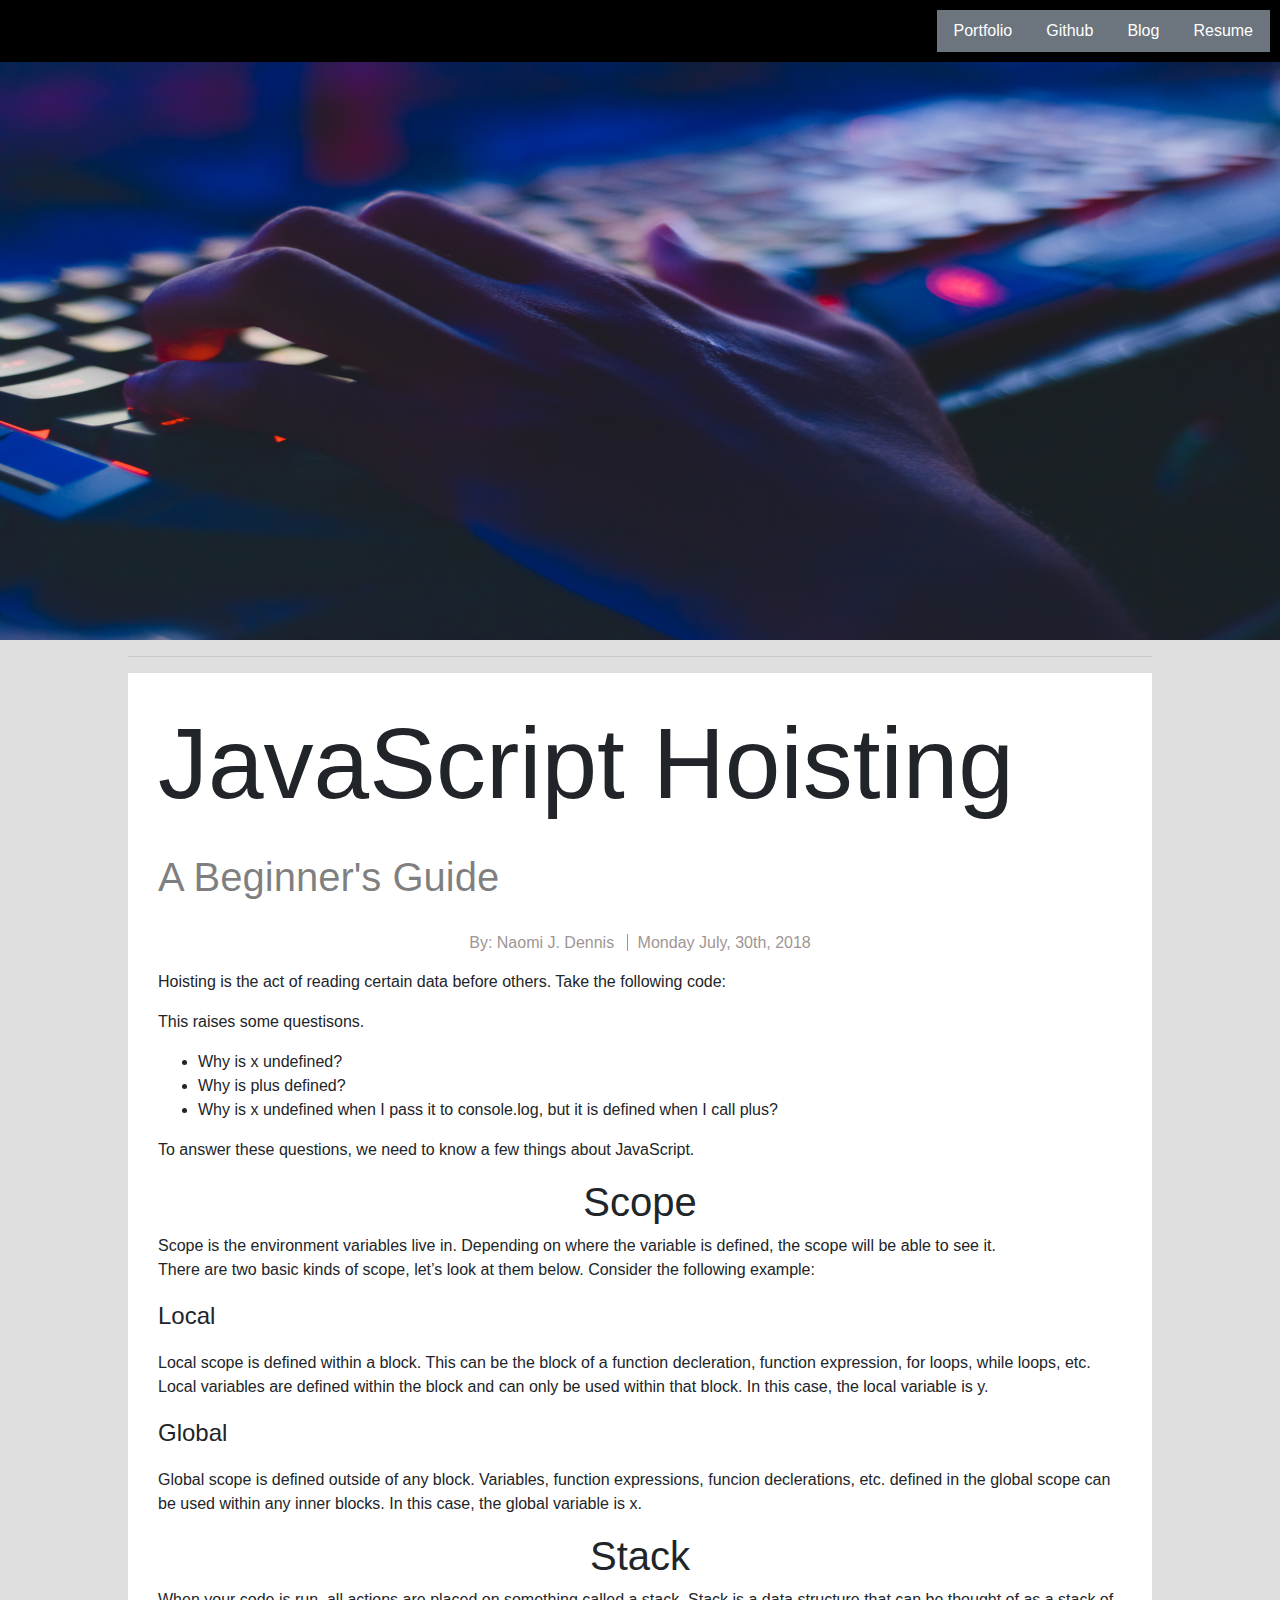
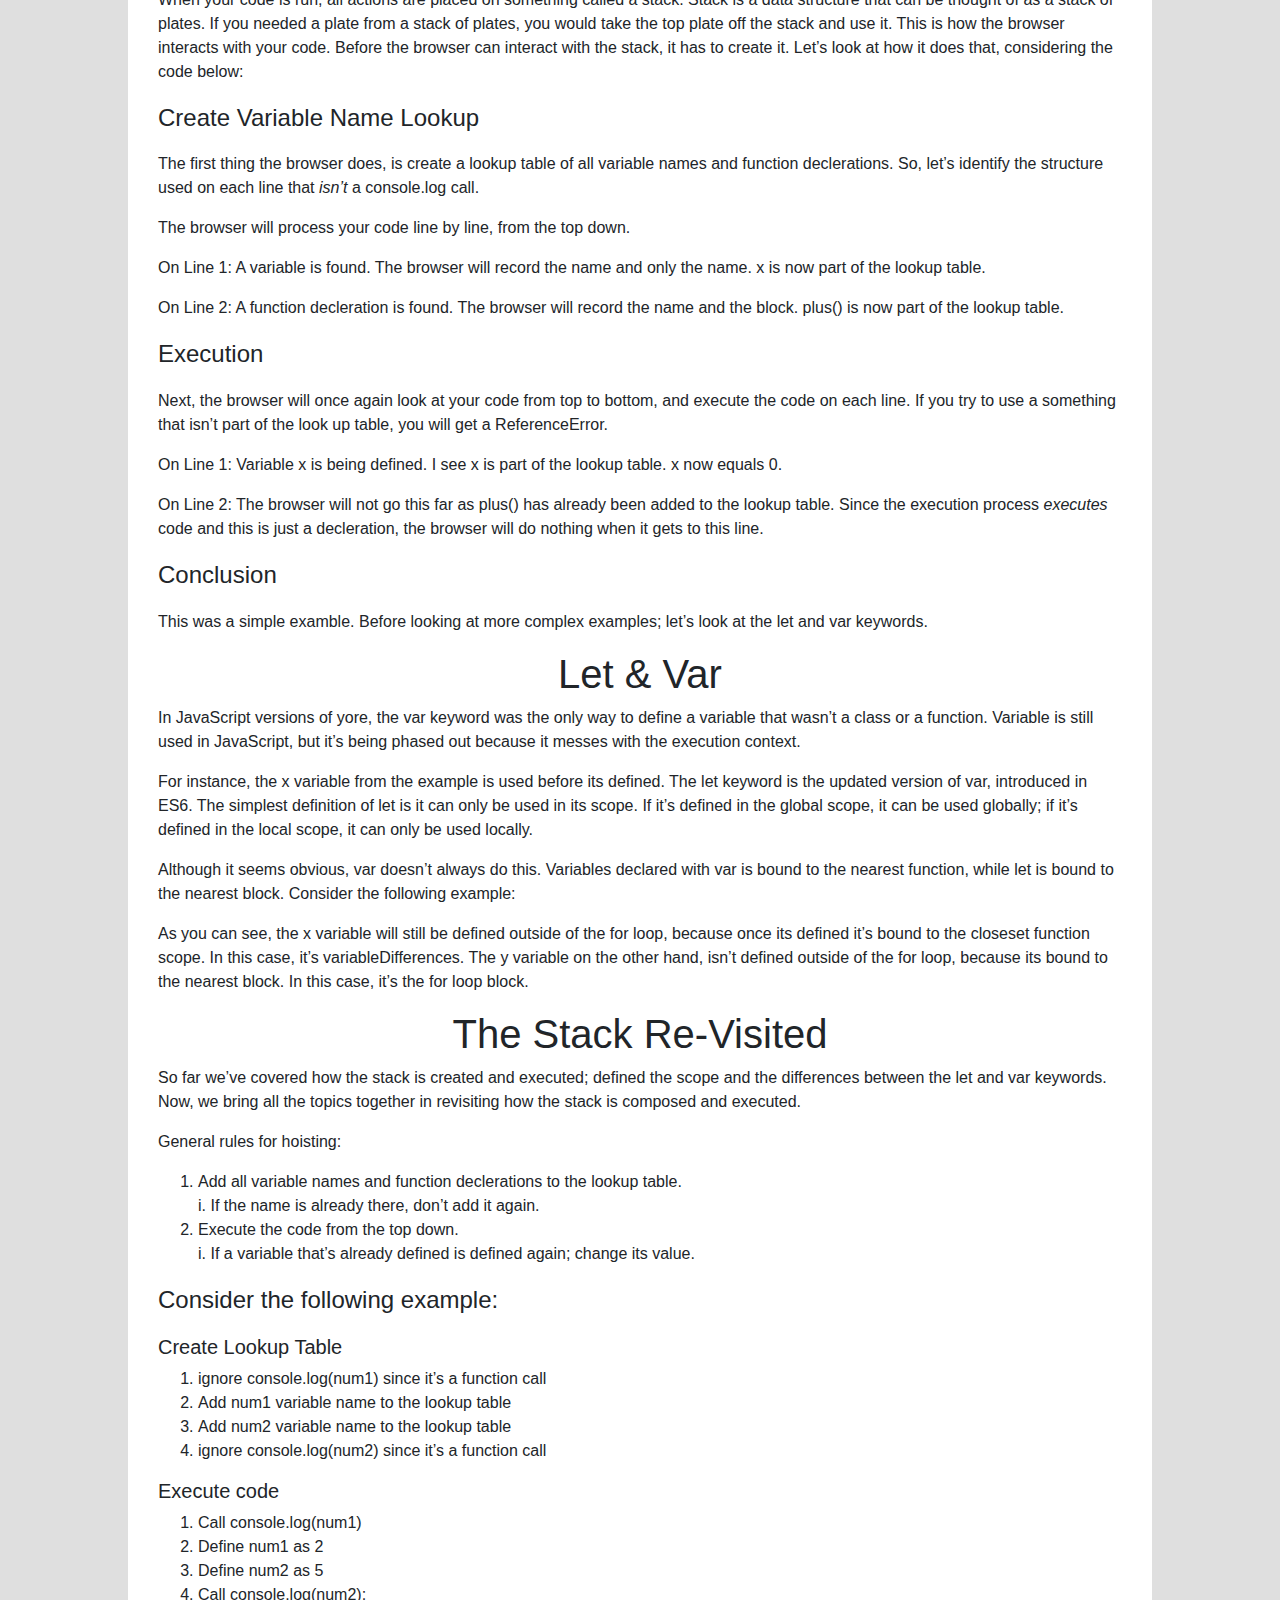
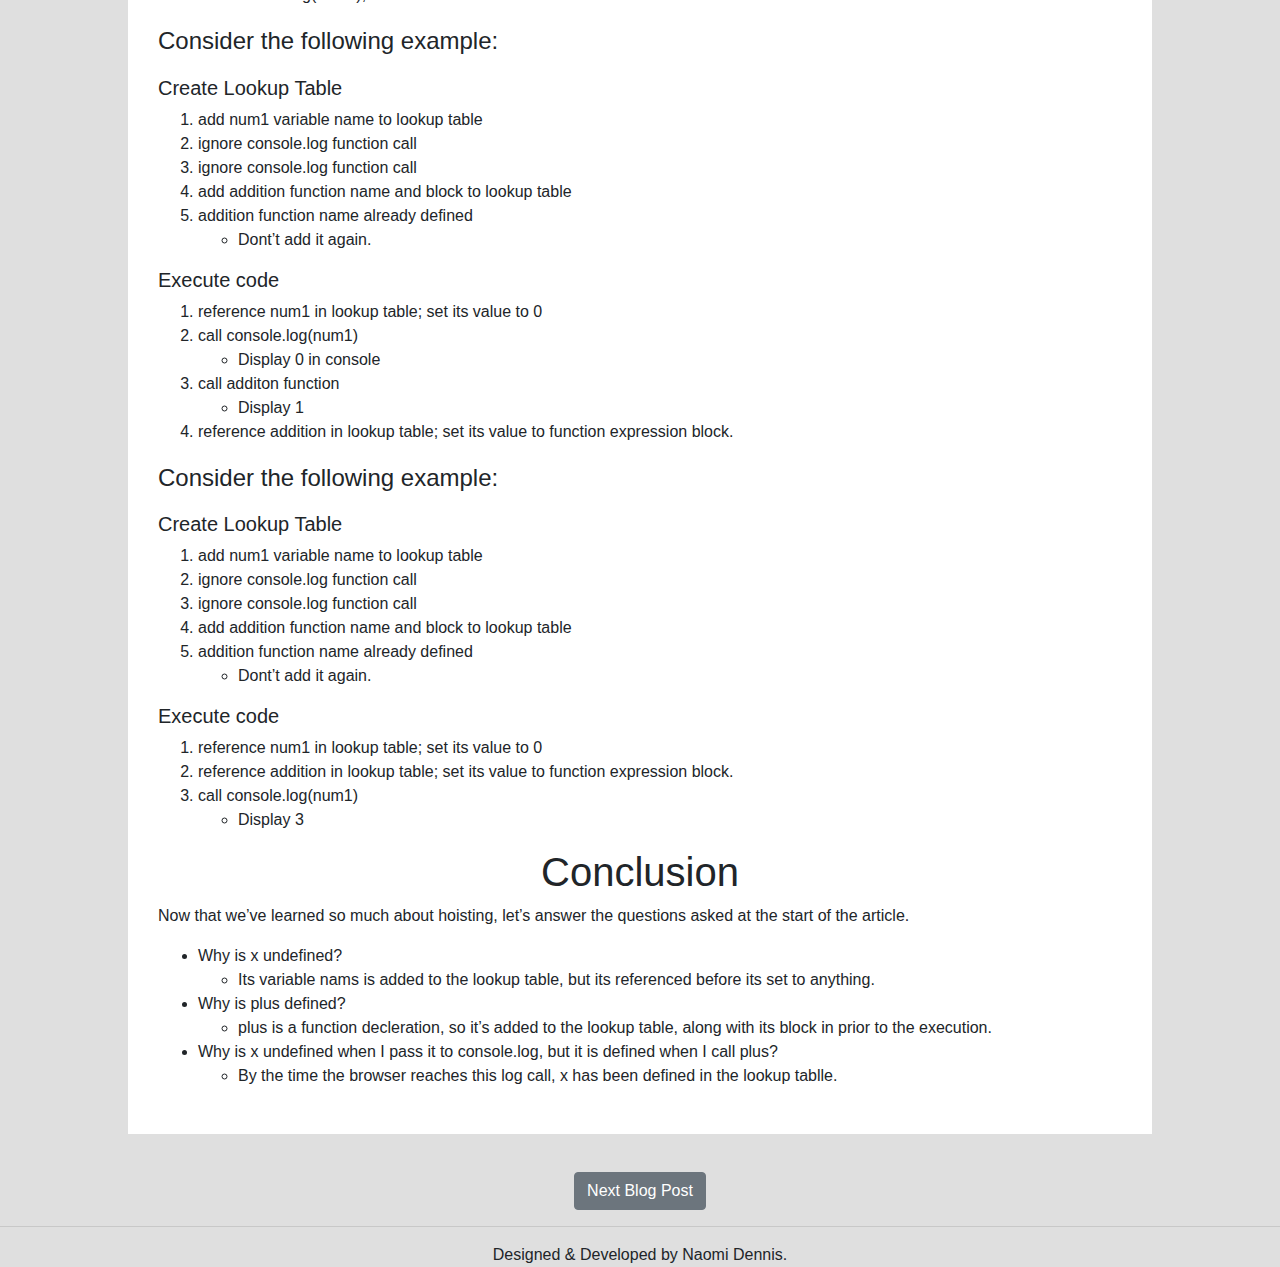
<file: blog.html>
<!DOCTYPE html>
<html>
    <head>
         <meta charset="UTF-8">
        <title>Tidbits by Naomi Dennis</title>
        <link rel="stylesheet" href="https://maxcdn.bootstrapcdn.com/bootstrap/4.0.0/css/bootstrap.min.css" integrity="sha384-Gn5384xqQ1aoWXA+058RXPxPg6fy4IWvTNh0E263XmFcJlSAwiGgFAW/dAiS6JXm" crossorigin="anonymous">
        <link rel="stylesheet" href="styles/main.css" >
        <link rel="stylehsheet" href="styles/generic_styles.css">
        <link rel="stylesheet" href="styles/responsive.css" >
        <link rel="stylesheet" href="styles/blog_styles.css">
    </head>
    <body>
          <p>Loading...</p>
        <script src="assets/javascript/dynamic_blog.js"></script>
        <script src="https://code.jquery.com/jquery-3.2.1.slim.min.js" integrity="sha384-KJ3o2DKtIkvYIK3UENzmM7KCkRr/rE9/Qpg6aAZGJwFDMVNA/GpGFF93hXpG5KkN" crossorigin="anonymous"></script>
        <script src="https://cdnjs.cloudflare.com/ajax/libs/popper.js/1.12.9/umd/popper.min.js" integrity="sha384-ApNbgh9B+Y1QKtv3Rn7W3mgPxhU9K/ScQsAP7hUibX39j7fakFPskvXusvfa0b4Q" crossorigin="anonymous"></script>
        <script src="https://maxcdn.bootstrapcdn.com/bootstrap/4.0.0/js/bootstrap.min.js" integrity="sha384-JZR6Spejh4U02d8jOt6vLEHfe/JQGiRRSQQxSfFWpi1MquVdAyjUar5+76PVCmYl" crossorigin="anonymous"></script>
    </body>
</html>
</file>
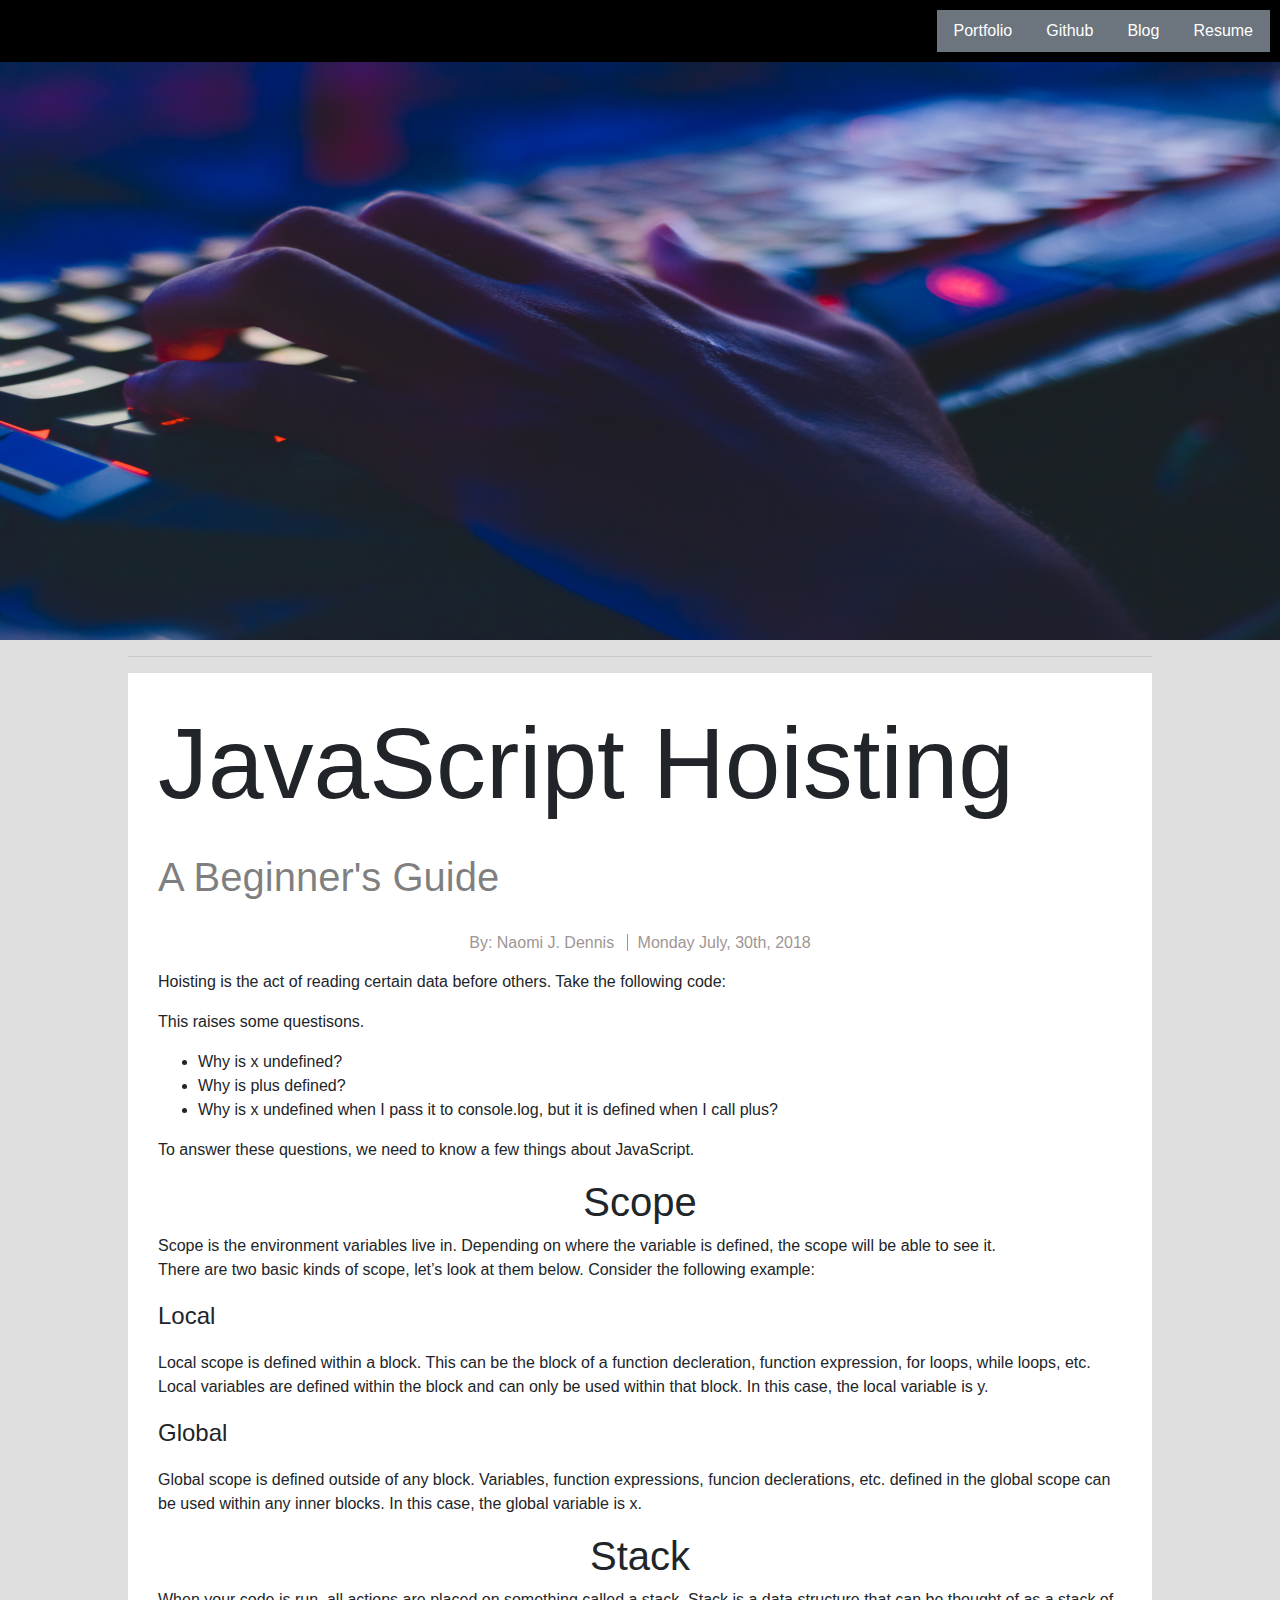
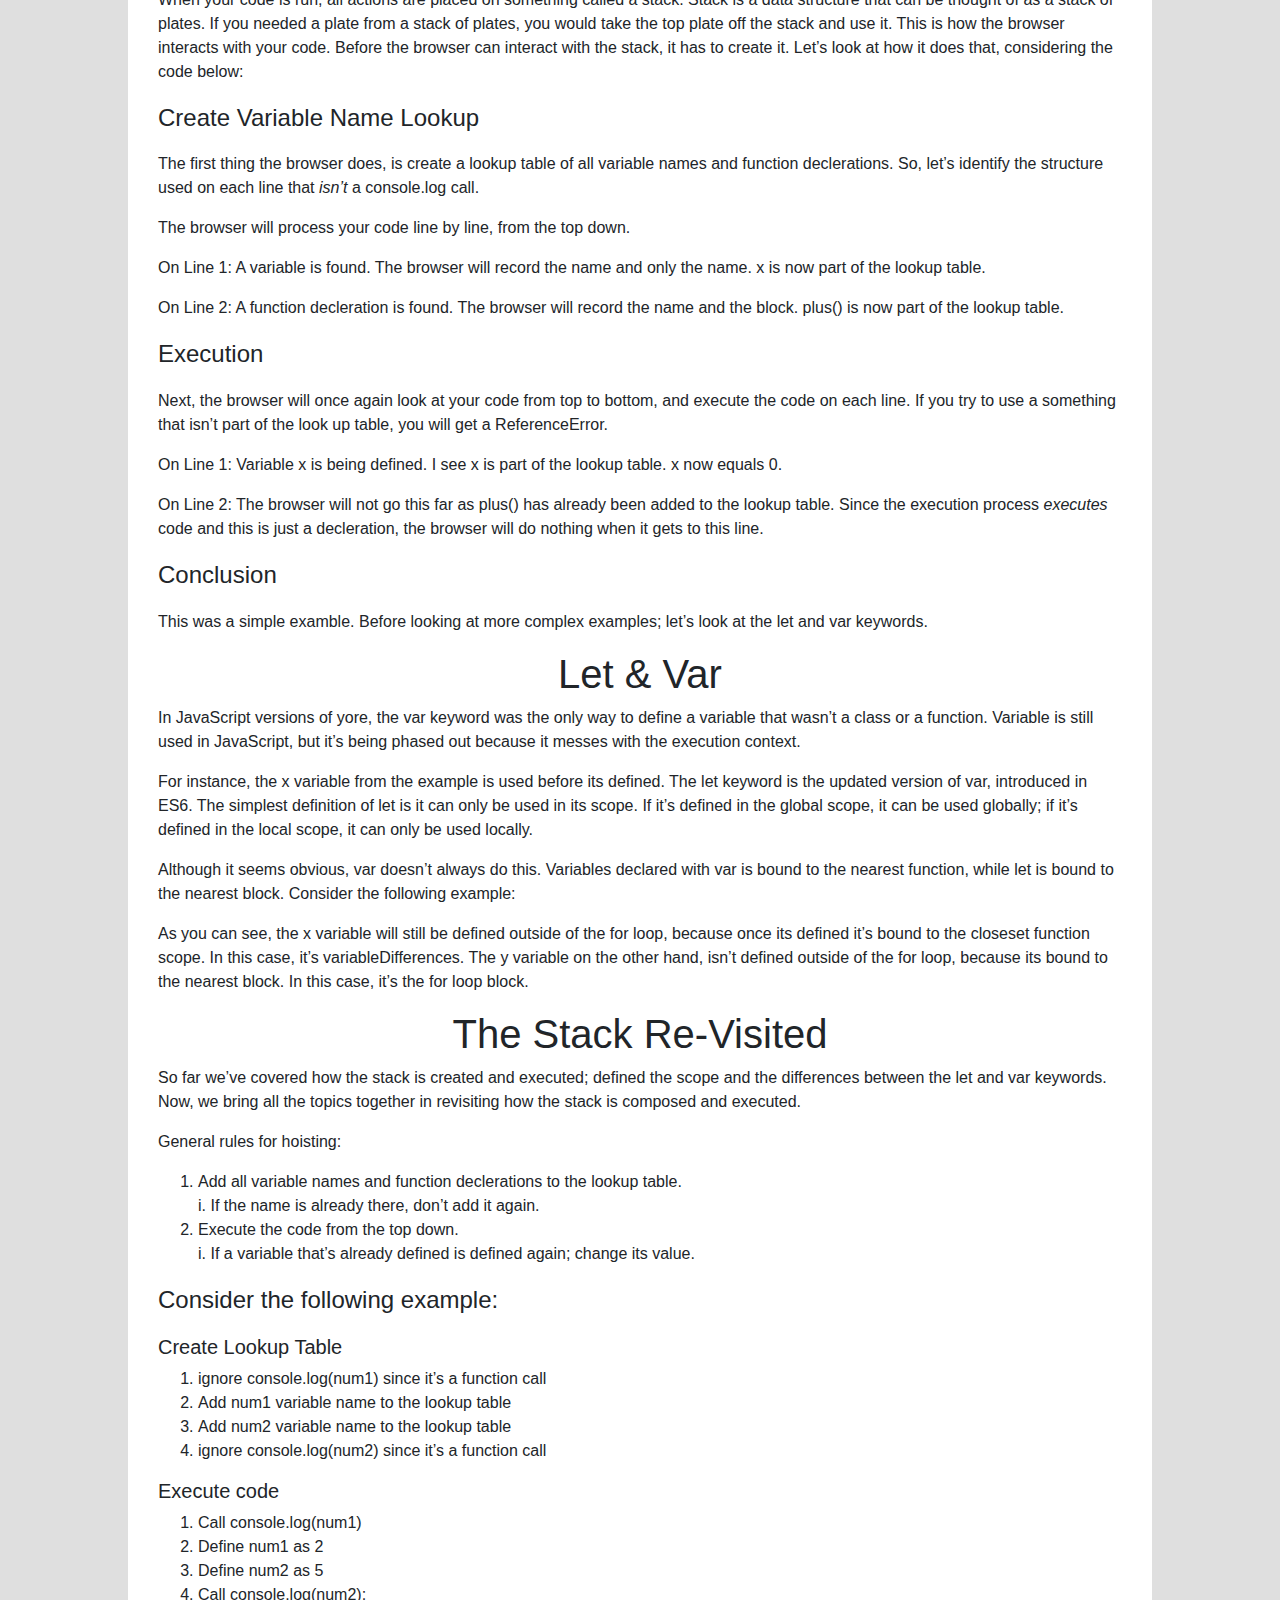
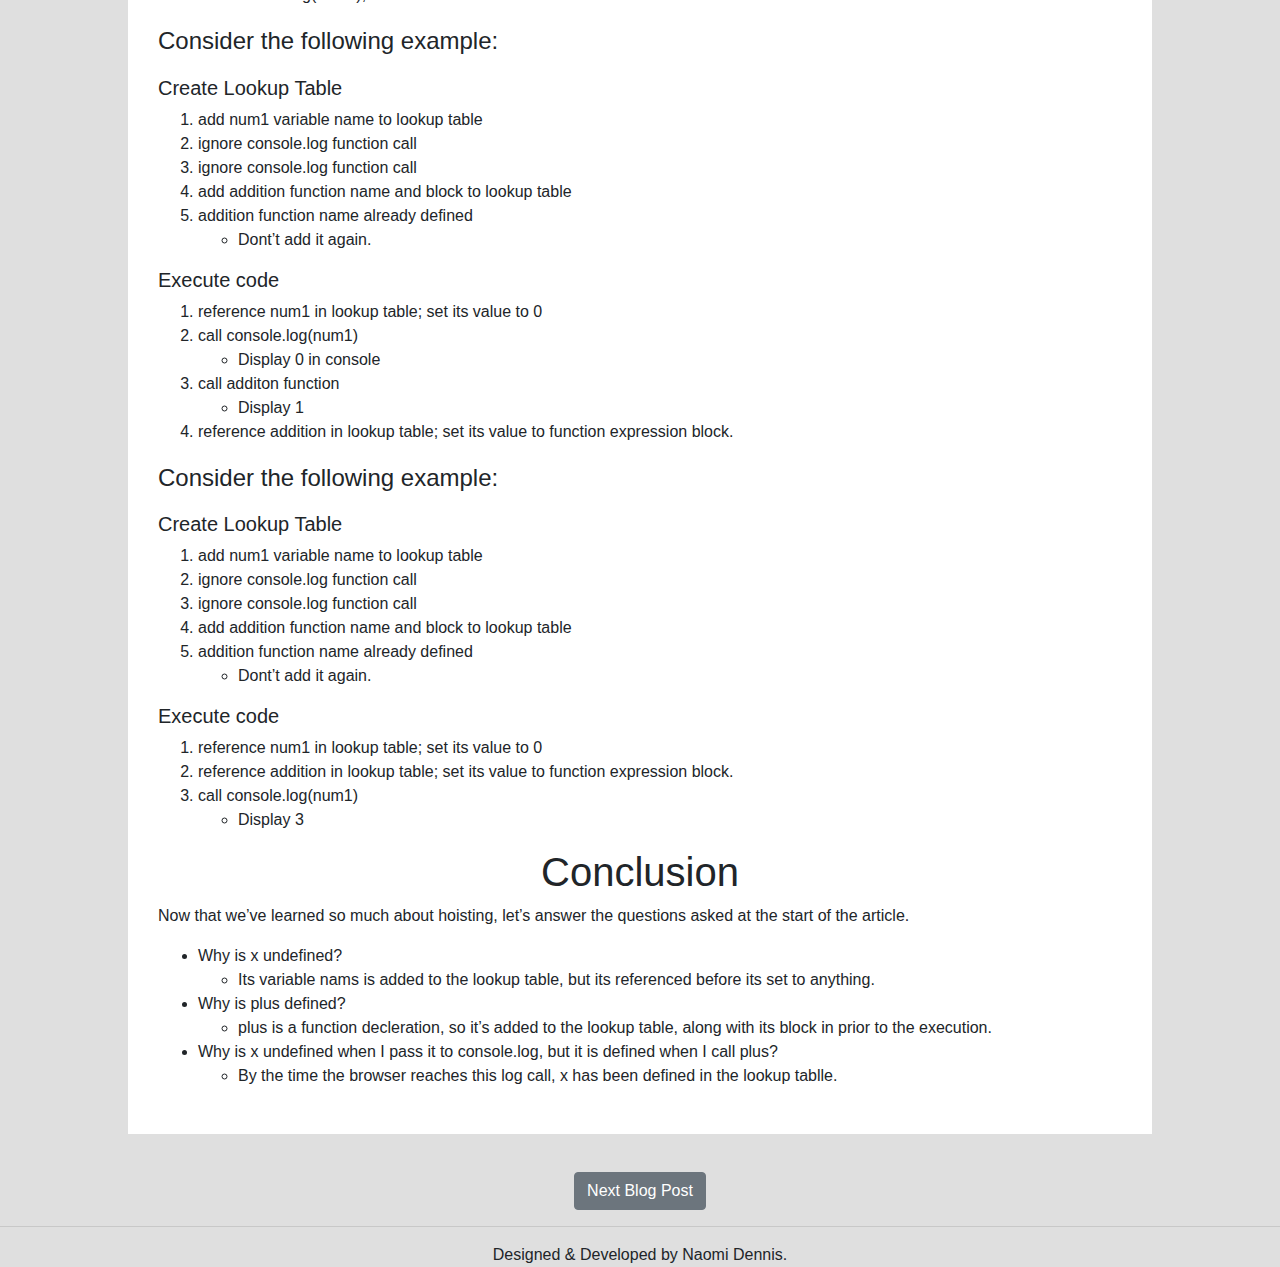
<file: blog_posts/js_hoisting_scope.html>
<!DOCTYPE html>
<html>

<head>
    <title>Tidbits by Naomi Dennis</title>
    <link rel="stylesheet" href="https://maxcdn.bootstrapcdn.com/bootstrap/4.0.0/css/bootstrap.min.css" integrity="sha384-Gn5384xqQ1aoWXA+058RXPxPg6fy4IWvTNh0E263XmFcJlSAwiGgFAW/dAiS6JXm"
        crossorigin="anonymous">
    <link rel='stylesheet' href='../styles/main.css'>
    <link rel='stylehsheet' href='../styles/generic_styles.css'>
    <link rel='stylesheet' href='../styles/responsive.css'>
    <link rel='stylesheet' href='../styles/blog_styles.css'>
</head>

<body>
    	<nav>

		<ul class="nav justify-content-end">
     	<li class="nav-item">
				<a href="../index.html" class="nav-link btn btn-secondary rounded-0 " role="button">Portfolio</a>
			</li>
			<li class="nav-item">
				<a href="https://github.com/Naomi-Dennis/" target="_blank" class="nav-link btn btn-secondary rounded-0" role="button">Github</a>
			</li>

			<li class="nav-item">
				<a href="../blog.html" class="nav-link btn btn-secondary rounded-0">Blog</a>
			</li>
			<li class="nav-item">
				<a href="https://learn.co/Naomi-Dennis/resume" target="_blank" class="nav-link btn btn-secondary rounded-0 ">Resume</a>
			</li>
		</ul>
	</nav>
    <img src='../assets/images/blog/generic_blog_image.jpg' class='blog-pic'>
    <main>
        <hr/>
        <article class='blog-article'>
            <header>
                <h1 id='article-title'>JavaScript Hoisting</h1>
                <h2 id="article-subtitle">A Beginner's Guide</h2>

                <div class="by-line">
                    <span>By: Naomi J. Dennis</span>
                    <span>Monday July, 30th, 2018</span>
                </div>
                <p>Hoisting is the act of reading certain data before others. Take the following code:</p>
                <script src="https://pastebin.com/embed_js/jNnS1m2v"></script>
                <p>This raises some questisons.</p>
                <ul>
                    <li>Why is x undefined?</li>
                    <li>Why is plus defined?</li>
                    <li>Why is x undefined when I pass it to console.log, but it is defined when I call plus?</li>
                </ul>
                <p>To answer these questions, we need to know a few things about JavaScript.</p>
                <h1>
                    <a id="Scope_23"></a>Scope</h1>
                <p>Scope is the environment variables live in. Depending on where the variable is defined, the scope will be
                    able to see it.
                    <br> There are two basic kinds of scope, let’s look at them below. Consider the following example:</p>
                    <script src="https://pastebin.com/embed_js/YK7cTPr3"></script>
                <h4>
                    <a id="Local_32"></a>Local</h4>
                <p>Local scope is defined within a block. This can be the block of a function decleration, function expression,
                    for loops, while loops, etc. Local variables are defined within the block and can only be used within
                    that block. In this case, the local variable is y.</p>
                <h4>
                    <a id="Global_36"></a>Global</h4>
                <p>Global scope is defined outside of any block. Variables, function expressions, funcion declerations, etc.
                    defined in the global scope can be used within any inner blocks. In this case, the global variable is
                    x.</p>
                <h1>
                    <a id="Stack_40"></a>Stack</h1>
                <p>When your code is run, all actions are placed on something called a stack. Stack is a data structure that
                    can be thought of as a stack of plates. If you needed a plate from a stack of plates, you would take
                    the top plate off the stack and use it. This is how the browser interacts with your code. Before the
                    browser can interact with the stack, it has to create it. Let’s look at how it does that, considering
                    the code below:</p>
                    <script src="https://pastebin.com/embed_js/K79r4eun"></script>
                <h4>
                    <a id="Create_Variable_Name_Lookup_50"></a>Create Variable Name Lookup</h4>
                <p>The first thing the browser does, is create a lookup table of all variable names and function declerations.
                    So, let’s identify the structure used on each line that
                    <em>isn’t</em> a console.log call.</p>
                    <script src="https://pastebin.com/embed_js/iTFxLgN7"></script>
                <p>The browser will process your code line by line, from the top down.</p>
                <p>On Line 1: A variable is found. The browser will record the name
                    <strong>and only the name</strong>. x is now part of the lookup table.</p>
                <p>On Line 2: A function decleration is found. The browser will record the name
                    <strong>and the block</strong>. plus() is now part of the lookup table.</p>
                <h4>
                    <a id="Execution_63"></a>Execution</h4>
                <p>Next, the browser will once again look at your code from top to bottom, and execute the code on each line.
                    If you try to use a something that isn’t part of the look up table, you will get a ReferenceError.</p>
                <p>On Line 1: Variable x is being defined. I see x is part of the lookup table. x now equals 0.</p>
                <p>On Line 2: The browser will not go this far as plus() has already been added to the lookup table. Since the
                    execution process
                    <em>executes</em> code and this is just a decleration, the browser will do nothing when it gets to this line.</p>
                <h4>
                    <a id="Conclusion_70"></a>Conclusion</h4>
                <p>This was a simple examble. Before looking at more complex examples; let’s look at the let and var keywords.</p>
                <h1>
                    <a id="Let__Var_73"></a>Let &amp; Var</h1>
                <p>In JavaScript versions of yore, the var keyword was the only way to define a variable that wasn’t a class
                    or a function. Variable is still used in JavaScript, but it’s being phased out because it messes with
                    the execution context.</p>
                <p>For instance, the x variable from the example is used before its defined. The let keyword is the updated
                    version of var, introduced in ES6. The simplest definition of let is it can only be used in its scope.
                    If it’s defined in the global scope, it can be used globally; if it’s defined in the local scope, it
                    can only be used locally.</p>
                <p>Although it seems obvious, var doesn’t always do this. Variables declared with var is bound to the nearest
                    function, while let is bound to the nearest block. Consider the following example:</p>
                    <script src="https://pastebin.com/embed_js/e8AHj34y"></script>
                <p>As you can see, the x variable will still be defined outside of the for loop, because once its defined it’s
                    bound to the closeset function scope. In this case, it’s variableDifferences. The y variable on the other
                    hand, isn’t defined outside of the for loop, because its bound to the nearest block. In this case, it’s
                    the for loop block.</p>
                <h1>
                    <a id="The_Stack_ReVisited_94"></a>The Stack Re-Visited</h1>
                <p>So far we’ve covered how the stack is created and executed; defined the scope and the differences between
                    the let and var keywords. Now, we bring all the topics together in revisiting how the stack is composed
                    and executed.</p>
                <p>General rules for hoisting:</p>
                <ol>
                    <li>Add all variable names and function declerations to the lookup table.
                        <br> i. If the name is already there, don’t add it again.</li>
                    <li>Execute the code from the top down.
                        <br> i. If a variable that’s already defined is defined again; change its value.</li>
                </ol>
                <h4>
                    <a id="Consider_the_following_example_104"></a>Consider the following example:</h4>
                    <script src="https://pastebin.com/embed_js/Sk3XdzQT"></script>
                <h5>
                    <a id="Create_Lookup_Table_111"></a>Create Lookup Table</h5>
                <ol>
                    <li>ignore console.log(num1) since it’s a function call</li>
                    <li>Add num1 variable name to the lookup table</li>
                    <li>Add num2 variable name to the lookup table</li>
                    <li>ignore console.log(num2) since it’s a function call</li>
                </ol>
                <h5>
                    <a id="Execute_code_117"></a>Execute code</h5>
                <ol>
                    <li>Call console.log(num1)</li>
                    <li>Define num1 as 2</li>
                    <li>Define num2 as 5</li>
                    <li>Call console.log(num2);</li>
                </ol>
                <h4>

                    <a id="Consider_the_following_example_123"></a>Consider the following example:</h4>
                    <script src="https://pastebin.com/embed_js/hSvc8NRD"></script>
                <h5>
                    <a id="Create_Lookup_Table_140"></a>Create Lookup Table</h5>
                <ol>
                    <li>add num1 variable name to lookup table</li>
                    <li>ignore console.log function call</li>
                    <li>ignore console.log function call</li>
                    <li>add addition function name and block to lookup table</li>
                    <li>addition function name already defined
                        <ul>
                            <li>Dont’t add it again.</li>
                        </ul>
                    </li>
                </ol>
                <h5>
                    <a id="Execute_code_148"></a>Execute code</h5>
                <ol>
                    <li>reference num1 in lookup table; set its value to 0</li>
                    <li>call console.log(num1)
                        <ul>
                            <li>Display 0 in console</li>
                        </ul>
                    </li>
                    <li>call additon function
                        <ul>
                            <li>Display 1</li>
                        </ul>
                    </li>
                    <li>reference addition in lookup table; set its value to function expression block.</li>
                </ol>
                <h4>
                    <a id="Consider_the_following_example_156"></a>Consider the following example:</h4>
                    <script src="https://pastebin.com/embed_js/rTr617VF"></script>
                <h5>
                    <a id="Create_Lookup_Table_171"></a>Create Lookup Table</h5>
                <ol>
                    <li>add num1 variable name to lookup table</li>
                    <li>ignore console.log function call</li>
                    <li>ignore console.log function call</li>
                    <li>add addition function name and block to lookup table</li>
                    <li>addition function name already defined
                        <ul>
                            <li>Dont’t add it again.</li>
                        </ul>
                    </li>
                </ol>
                <h5>
                    <a id="Execute_code_179"></a>Execute code</h5>
                <ol>
                    <li>reference num1 in lookup table; set its value to 0</li>
                    <li>reference addition in lookup table; set its value to function expression block.</li>
                    <li>call console.log(num1)
                        <ul>
                            <li>Display 3</li>
                        </ul>
                    </li>
                </ol>
                <h1>
                    <a id="Conclusion_185"></a>Conclusion</h1>
                <p>Now that we’ve learned so much about hoisting, let’s answer the questions asked at the start of the article.</p>
                <script src="https://pastebin.com/embed_js/jScekB0F"></script>
                <ul>
                    <li>Why is x undefined?
                        <ul>
                            <li>Its variable nams is added to the lookup table, but its referenced before its set to anything.</li>
                        </ul>
                    </li>
                    <li>Why is plus defined?
                        <ul>
                            <li>plus is a function decleration, so it’s added to the lookup table, along with its block in prior
                                to the execution.</li>
                        </ul>
                    </li>
                    <li>Why is x undefined when I pass it to console.log, but it is defined when I call plus?
                        <ul>
                            <li>By the time the browser reaches this log call, x has been defined in the lookup tablle.</li>
                        </ul>
                    </li>
                </ul>
        </article>
        <div class="top-buffer">
                <div class="top-buffer">
                    <div class="left-side">
                        <button type="button" class="btn btn-secondary" id="prev-button">Previous Blog Post</button>
                    </div>
                    <div class="right-side">
                        <button type="button" class="btn btn-secondary" id="next-button">Next Blog Post</button>
                    </div>

                    <div class="clear"></div>
                </div>
    </main>
    <hr/>
    <footer>
        Designed &amp; Developed by Naomi Dennis.
    </footer>
    <script src="../assets/javascript/dynamic_blog.js"></script>
    <script src='https://code.jquery.com/jquery-3.2.1.slim.min.js' integrity='sha384-KJ3o2DKtIkvYIK3UENzmM7KCkRr/rE9/Qpg6aAZGJwFDMVNA/GpGFF93hXpG5KkN'
        crossorigin='anonymous'></script>
    <script src='https://cdnjs.cloudflare.com/ajax/libs/popper.js/1.12.9/umd/popper.min.js' integrity='sha384-ApNbgh9B,Y1QKtv3Rn7W3mgPxhU9K/ScQsAP7hUibX39j7fakFPskvXusvfa0b4Q'
        crossorigin='anonymous'></script>
    <script src='https://maxcdn.bootstrapcdn.com/bootstrap/4.0.0/js/bootstrap.min.js' integrity='sha384-JZR6Spejh4U02d8jOt6vLEHfe/JQGiRRSQQxSfFWpi1MquVdAyjUar5,76PVCmYl'
        crossorigin='anonymous'></script>
</body>

</html>
</file>
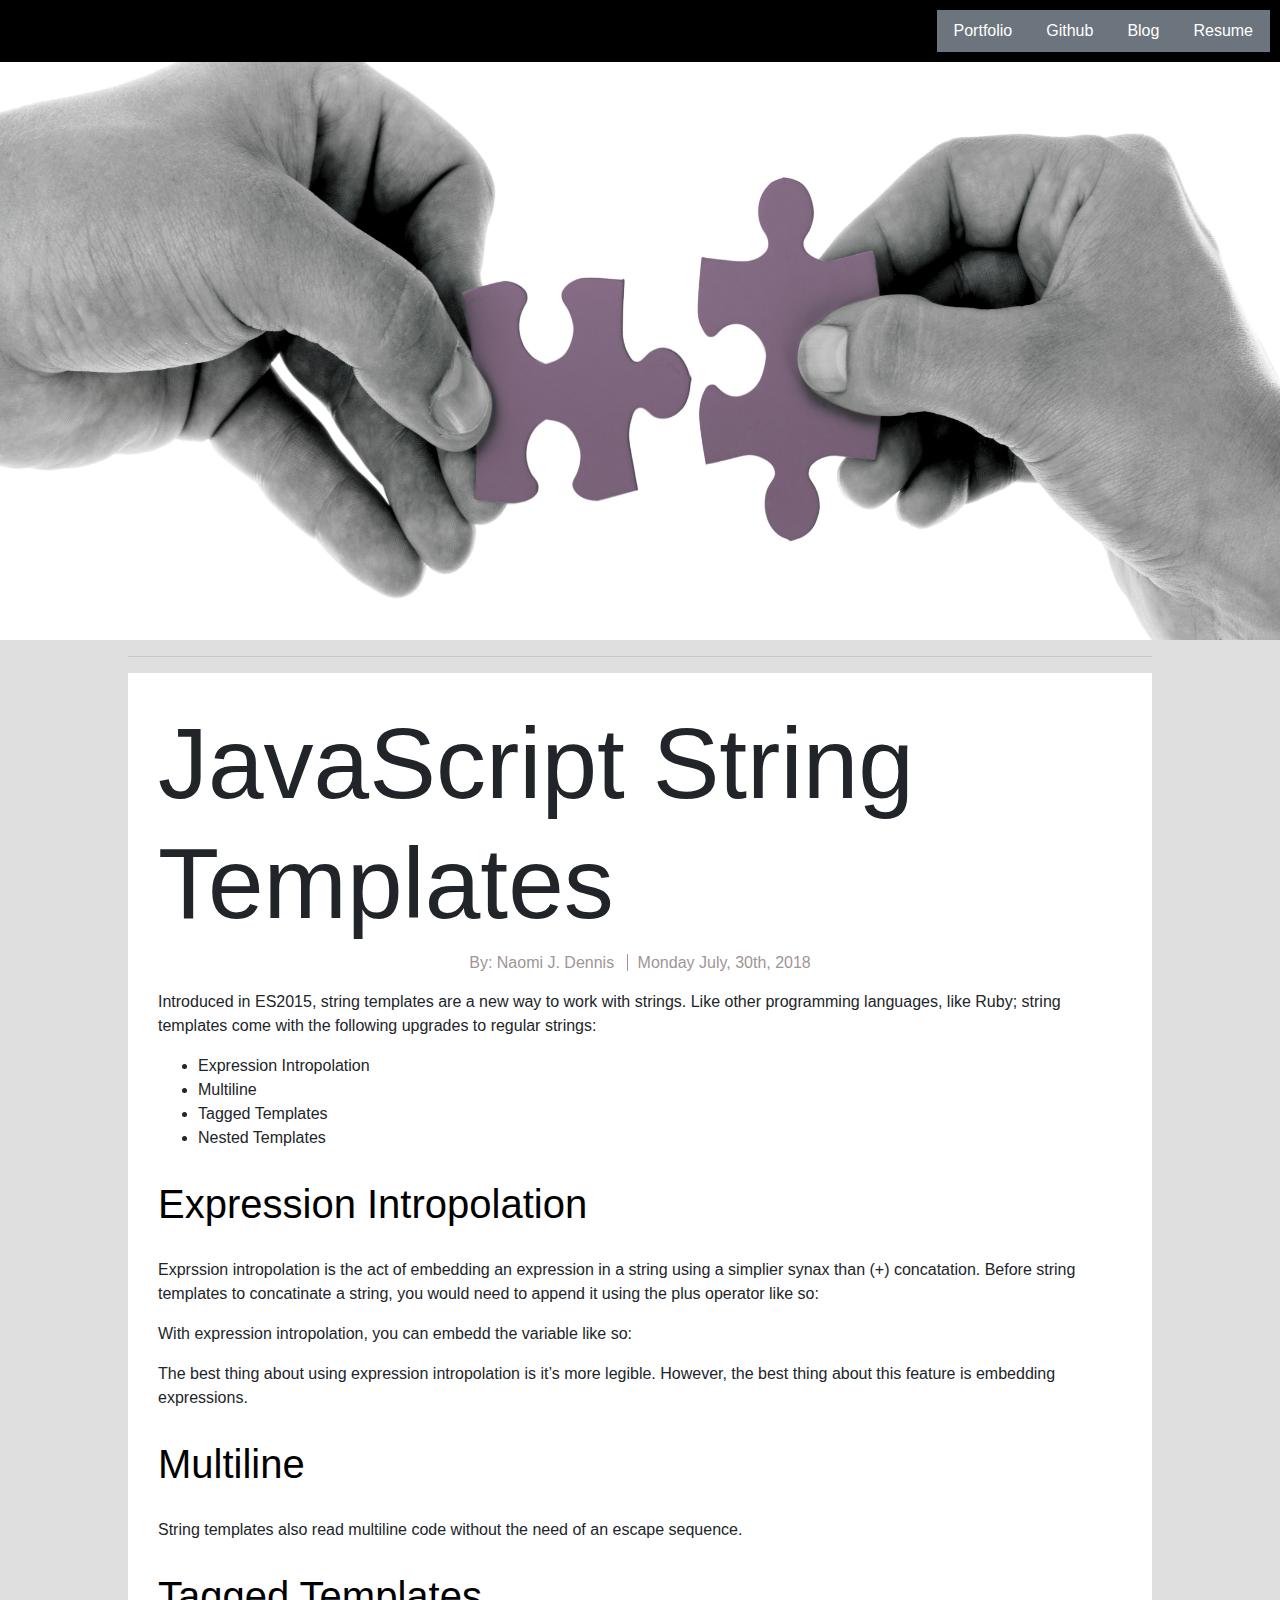
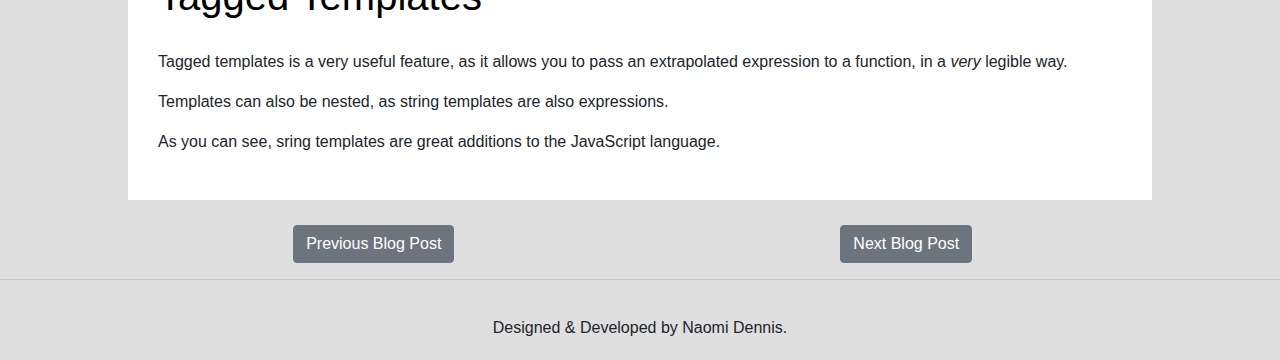
<file: blog_posts/js_string_template.html>
<!DOCTYPE html>
<html>

<head>
    <title>Tidbits by Naomi Dennis</title>
    <link rel="stylesheet" href="https://maxcdn.bootstrapcdn.com/bootstrap/4.0.0/css/bootstrap.min.css" integrity="sha384-Gn5384xqQ1aoWXA+058RXPxPg6fy4IWvTNh0E263XmFcJlSAwiGgFAW/dAiS6JXm"
        crossorigin="anonymous">
        <link rel='stylesheet' href='../styles/main.css'>
        <link rel='stylesheet' href='../styles/generic_styles.css'>
        <link rel='stylesheet' href='../styles/responsive.css'>
        <link rel='stylesheet' href='../styles/blog_styles.css'>
</head>

<body>
    	<nav>

		<ul class="nav justify-content-end">
     	<li class="nav-item">
				<a href="../index.html" class="nav-link btn btn-secondary rounded-0 " role="button">Portfolio</a>
			</li>
			<li class="nav-item">
				<a href="https://github.com/Naomi-Dennis/" target="_blank" class="nav-link btn btn-secondary rounded-0" role="button">Github</a>
			</li>

			<li class="nav-item">
				<a href="../blog.html" class="nav-link btn btn-secondary rounded-0">Blog</a>
			</li>
			<li class="nav-item">
				<a href="https://learn.co/Naomi-Dennis/resume" target="_blank" class="nav-link btn btn-secondary rounded-0 ">Resume</a>
			</li>
		</ul>
	</nav>
    <img src='../assets/images/blog/string template.jpeg' class='blog-pic'>
    <main>
        <hr/>
        <article class='blog-article'>
            <header>
                <h1 id='article-title'>JavaScript String Templates</h1>
                <div class="by-line">
                    <span>By: Naomi J. Dennis</span>
                    <span>Monday July, 30th, 2018</span>
                </div>
                <p>Introduced in ES2015, string templates are a new way to work with strings. Like other programming languages,
                    like Ruby; string templates come with the following upgrades to regular strings:</p>
                <ul>
                    <li>Expression Intropolation</li>
                    <li>Multiline</li>
                    <li>Tagged Templates</li>
                    <li>Nested Templates</li>
                </ul>
                <h2>
                    Expression Intropolation</h2>
                <p>Exprssion intropolation is the act of embedding an expression in a string using a simplier synax than (+)
                    concatation.
                     Before string templates to concatinate a string, you would need to append it using the plus operator
                    like so:</p>
                    <script src="https://pastebin.com/embed_js/JTYmb12G"></script>
                <p>With expression intropolation, you can embedd the variable like so:</p>
                <script src="https://pastebin.com/embed_js/hvBCyjaB"></script>
                <p>The best thing about using expression intropolation is it’s more legible. However, the best thing about this
                    feature is embedding expressions.</p>
                <h2>
                    <a id="Multiline_35"></a>Multiline</h2>
                <p>String templates also read multiline code without the need of an escape sequence.</p>
                <script src="https://pastebin.com/embed_js/BXKfvRTP"></script>
                <h2>
                    <a id="Tagged_Templates_49"></a>Tagged Templates</h2>
                <p>Tagged templates is a very useful feature, as it allows you to pass an extrapolated expression to a function,
                    in a
                    <em>very</em> legible way.</p>
                    <script src="https://pastebin.com/embed_js/wuMVmNkU"></script>
                <p>Templates can also be nested, as string templates are also expressions.</p>
                <p>As you can see, sring templates are great additions to the JavaScript language.</p>

        </article>
        <div class="top-buffer">
            <div class="top-buffer">
                <div class="left-side">
                    <button type="button" class="btn btn-secondary" id="prev-button">Previous Blog Post</button>
                </div>
                <div class="right-side">
                    <button type="button" class="btn btn-secondary" id="next-button">Next Blog Post</button>
                </div>

                <div class="clear"></div>
            </div>
    </main>
    <hr/>
    <footer>
        Designed &amp; Developed by Naomi Dennis.
    </footer>
     <script src="../assets/javascript/dynamic_blog.js"></script>
    <script src='https://code.jquery.com/jquery-3.2.1.slim.min.js' integrity='sha384-KJ3o2DKtIkvYIK3UENzmM7KCkRr/rE9/Qpg6aAZGJwFDMVNA/GpGFF93hXpG5KkN'
        crossorigin='anonymous'></script>
    <script src='https://cdnjs.cloudflare.com/ajax/libs/popper.js/1.12.9/umd/popper.min.js' integrity='sha384-ApNbgh9B,Y1QKtv3Rn7W3mgPxhU9K/ScQsAP7hUibX39j7fakFPskvXusvfa0b4Q'
        crossorigin='anonymous'></script>
    <script src='https://maxcdn.bootstrapcdn.com/bootstrap/4.0.0/js/bootstrap.min.js' integrity='sha384-JZR6Spejh4U02d8jOt6vLEHfe/JQGiRRSQQxSfFWpi1MquVdAyjUar5,76PVCmYl'
        crossorigin='anonymous'></script>
</body>

</html>
</file>
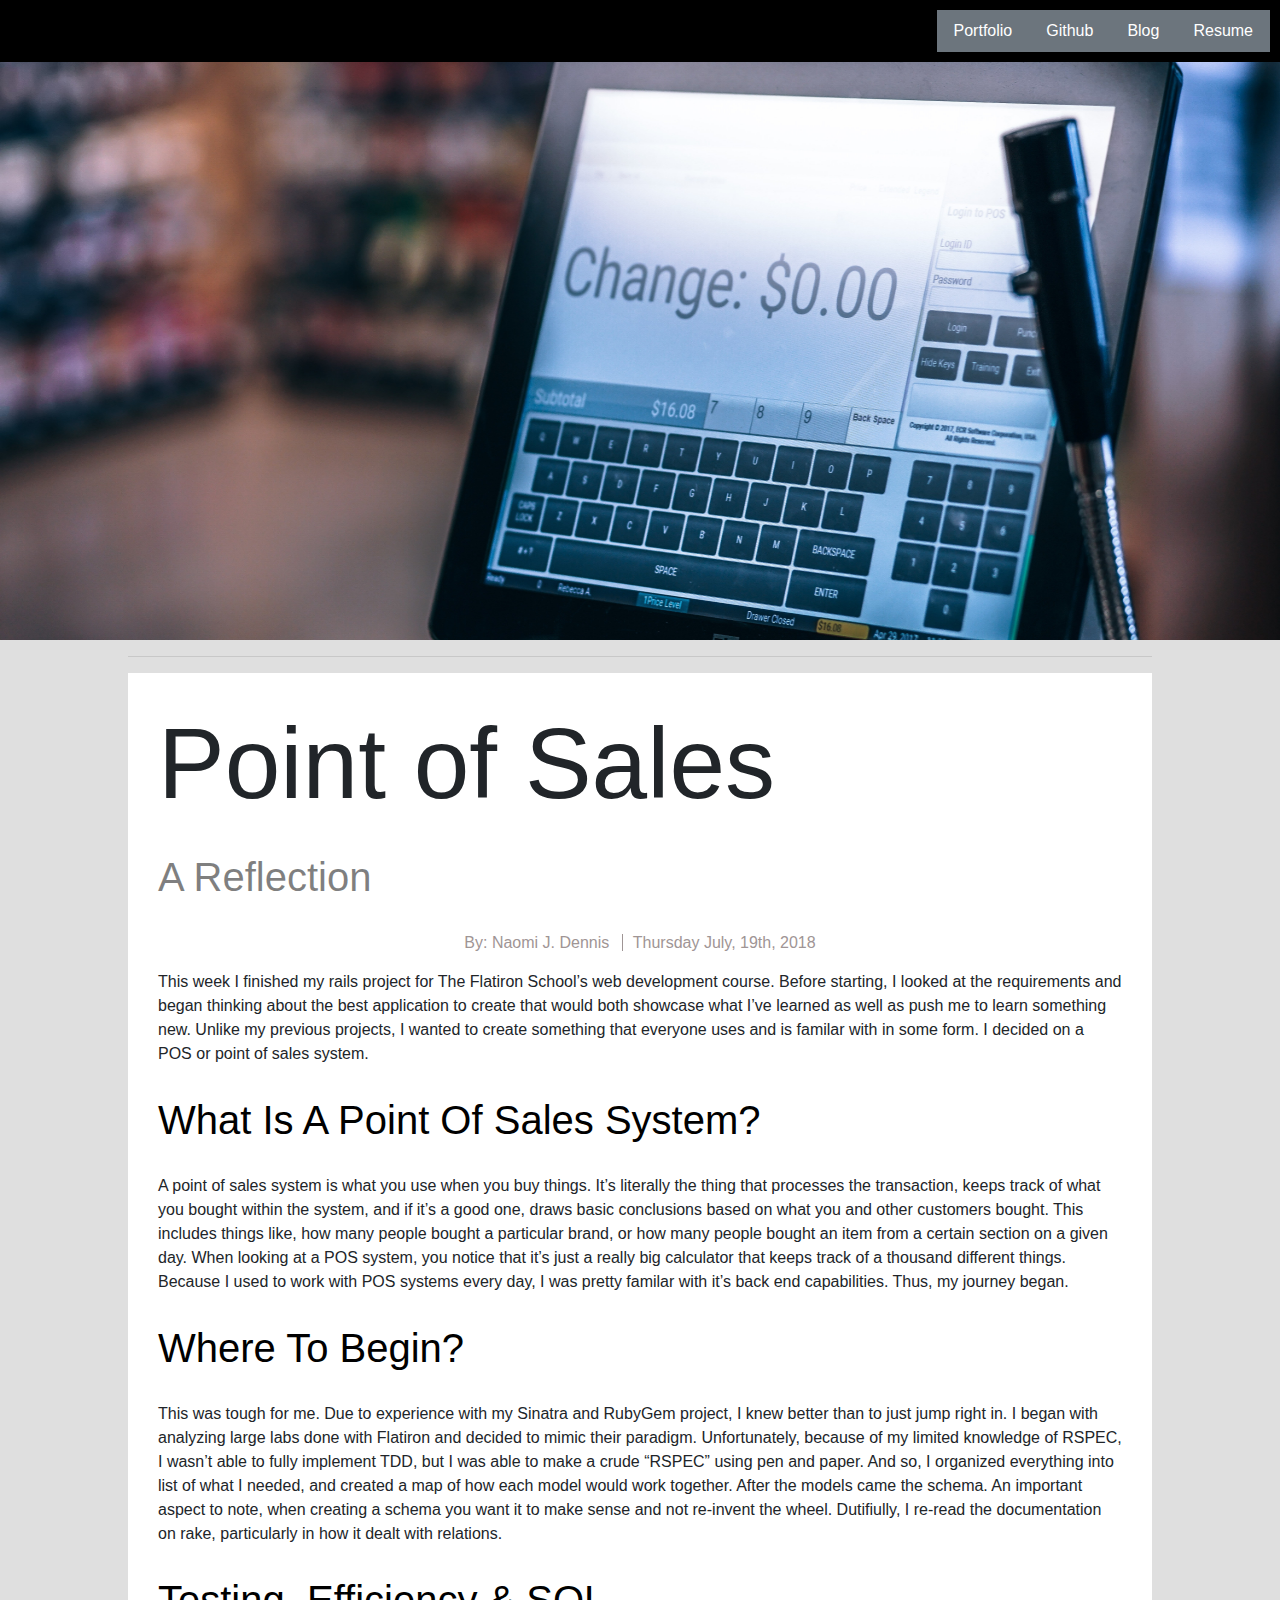
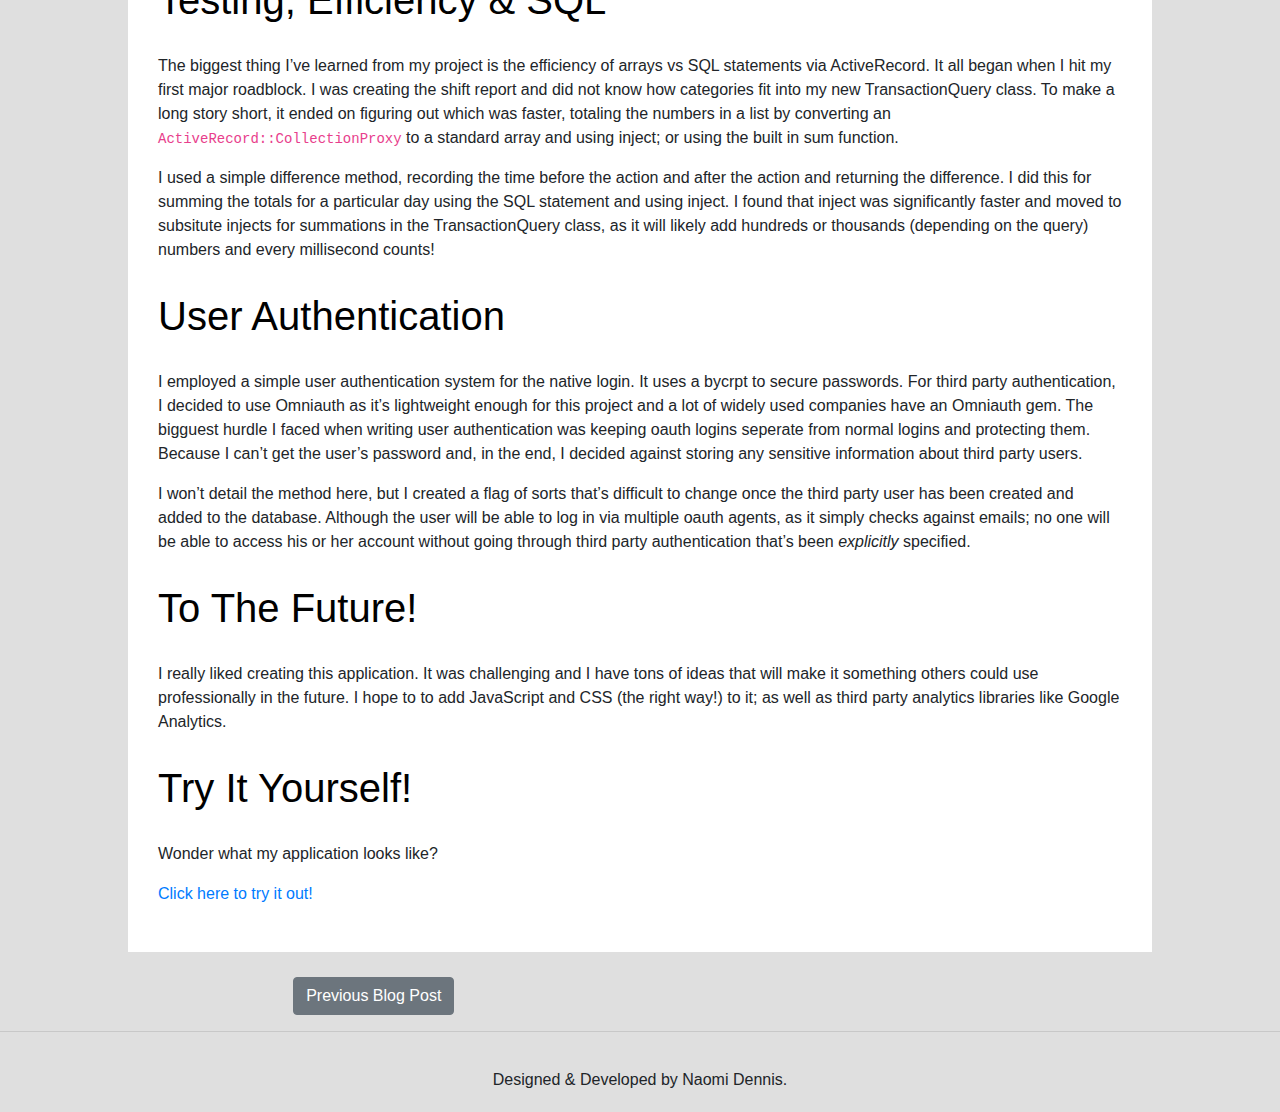
<file: blog_posts/pos_system.html>
<!DOCTYPE html>
<html>

<head>
    <title>Tidbits by Naomi Dennis</title>
    <link rel="stylesheet" href="https://maxcdn.bootstrapcdn.com/bootstrap/4.0.0/css/bootstrap.min.css" integrity="sha384-Gn5384xqQ1aoWXA+058RXPxPg6fy4IWvTNh0E263XmFcJlSAwiGgFAW/dAiS6JXm"
        crossorigin="anonymous">
    <link rel='stylesheet' href='../styles/main.css'>
    <link rel='stylesheet' href='../styles/generic_styles.css'>
    <link rel='stylesheet' href='../styles/responsive.css'>
    <link rel='stylesheet' href='../styles/blog_styles.css'>
</head>

<body>
   	<nav>

		<ul class="nav justify-content-end">
     	<li class="nav-item">
				<a href="../index.html" class="nav-link btn btn-secondary rounded-0 " role="button">Portfolio</a>
			</li>
			<li class="nav-item">
				<a href="https://github.com/Naomi-Dennis/" target="_blank" class="nav-link btn btn-secondary rounded-0" role="button">Github</a>
			</li>

			<li class="nav-item">
				<a href="../blog.html" class="nav-link btn btn-secondary rounded-0">Blog</a>
			</li>
			<li class="nav-item">
				<a href="https://learn.co/Naomi-Dennis/resume" target="_blank" class="nav-link btn btn-secondary rounded-0 ">Resume</a>
			</li>
		</ul>
	</nav>
    <img src='../assets/images/blog/pos_rails_project_pic.jpg' class='blog-pic'>
    <main>
        <hr/>
        <article class='blog-article'>
            <header>
                <h1 id="article-title">Point of Sales</h1>
                <h2 id="article-subtitle">A Reflection</h2>
            </header>
            <div class="by-line">
                <span>By: Naomi J. Dennis</span>
                <span>Thursday July, 19th, 2018</span>
            </div>
            <p style="margin-top: 10px">This week I finished my rails project for The Flatiron School’s web development course. Before starting, I looked
                at the requirements and began thinking about the best application to create that would both showcase what
                I’ve learned as well as push me to learn something new. Unlike my previous projects, I wanted to create something
                that everyone uses and is familar with in some form. I decided on a POS or point of sales system.</p>
            <h2>What is a point of sales system?</h2>
            <p>A point of sales system is what you use when you buy things. It’s literally the thing that processes the transaction,
                keeps track of what you bought within the system, and if it’s a good one, draws basic conclusions based on
                what you and other customers bought. This includes things like, how many people bought a particular brand,
                or how many people bought an item from a certain section on a given day. When looking at a POS system, you
                notice that it’s just a really big calculator that keeps track of a thousand different things. Because I
                used to work with POS systems every day, I was pretty familar with it’s back end capabilities. Thus, my journey
                began.
            </p>
            <h2>Where to begin?</h2>
            <p>This was tough for me. Due to experience with my Sinatra and RubyGem project, I knew better than to just jump
                right in. I began with analyzing large labs done with Flatiron and decided to mimic their paradigm. Unfortunately,
                because of my limited knowledge of RSPEC, I wasn’t able to fully implement TDD, but I was able to make a
                crude “RSPEC” using pen and paper. And so, I organized everything into list of what I needed, and created
                a map of how each model would work together. After the models came the schema. An important aspect to note,
                when creating a schema you want it to make sense and not re-invent the wheel. Dutifiully, I re-read the documentation
                on rake, particularly in how it dealt with relations.</p>
            <h2>Testing, Efficiency &amp; SQL</h2>
            <p>The biggest thing I’ve learned from my project is the efficiency of arrays vs SQL statements via ActiveRecord.
                It all began when I hit my first major roadblock. I was creating the shift report and did not know how categories
                fit into my new TransactionQuery class. To make a long story short, it ended on figuring out which was faster,
                totaling the numbers in a list by converting an
                <code>ActiveRecord::CollectionProxy</code> to a standard array and using inject; or using the built in sum function.</p>
            <p>I used a simple difference method, recording the time before the action and after the action and returning the
                difference. I did this for summing the totals for a particular day using the SQL statement and using inject.
                I found that inject was significantly faster and moved to subsitute injects for summations in the TransactionQuery
                class, as it will likely add hundreds or thousands (depending on the query) numbers and every millisecond
                counts!
            </p>
            <h2>User Authentication</h2>
            <p>I employed a simple user authentication system for the native login. It uses a bycrpt to secure passwords. For
                third party authentication, I decided to use Omniauth as it’s lightweight enough for this project and a lot
                of widely used companies have an Omniauth gem. The bigguest hurdle I faced when writing user authentication
                was keeping oauth logins seperate from normal logins and protecting them. Because I can’t get the user’s
                password and, in the end, I decided against storing any sensitive information about third party users.</p>
            <p>I won’t detail the method here, but I created a flag of sorts that’s difficult to change once the third party
                user has been created and added to the database. Although the user will be able to log in via multiple oauth
                agents, as it simply checks against emails; no one will be able to access his or her account without going
                through third party authentication that’s been
                <em>explicitly</em> specified.</p>
            <h2>To the Future!</h2>
            <p>I really liked creating this application. It was challenging and I have tons of ideas that will make it something
                others could use professionally in the future. I hope to to add JavaScript and CSS (the right way!) to it;
                as well as third party analytics libraries like Google Analytics.</p>
            <h2>Try it yourself!</h2>
            <p>Wonder what my application looks like?</p>
            <p>
                <a href="https://murmuring-forest-34929.herokuapp.com/">Click here to try it out!</a>
            </p>
        </article>
        <div class="top-buffer">
            <div class="left-side">
                <button type="button" class="btn btn-secondary" id="prev-button">Previous Blog Post</button>
            </div>
            <div class="right-side">
                <button type="button" class="btn btn-secondary" id="next-button">Next Blog Post</button>
            </div>

            <div class="clear"></div>
        </div>
    </main>
    <!-- Next/Previous Buttons-->

    <hr/>
    <footer>
        Designed &amp; Developed by Naomi Dennis.
    </footer>
    <script src="../assets/javascript/dynamic_blog.js"></script>
    <script src='https://code.jquery.com/jquery-3.2.1.slim.min.js' integrity='sha384-KJ3o2DKtIkvYIK3UENzmM7KCkRr/rE9/Qpg6aAZGJwFDMVNA/GpGFF93hXpG5KkN'
        crossorigin='anonymous'></script>
    <script src='https://cdnjs.cloudflare.com/ajax/libs/popper.js/1.12.9/umd/popper.min.js' integrity='sha384-ApNbgh9B,Y1QKtv3Rn7W3mgPxhU9K/ScQsAP7hUibX39j7fakFPskvXusvfa0b4Q'
        crossorigin='anonymous'></script>
    <script src='https://maxcdn.bootstrapcdn.com/bootstrap/4.0.0/js/bootstrap.min.js' integrity='sha384-JZR6Spejh4U02d8jOt6vLEHfe/JQGiRRSQQxSfFWpi1MquVdAyjUar5,76PVCmYl'
        crossorigin='anonymous'></script>
</body>

</html>
</file>
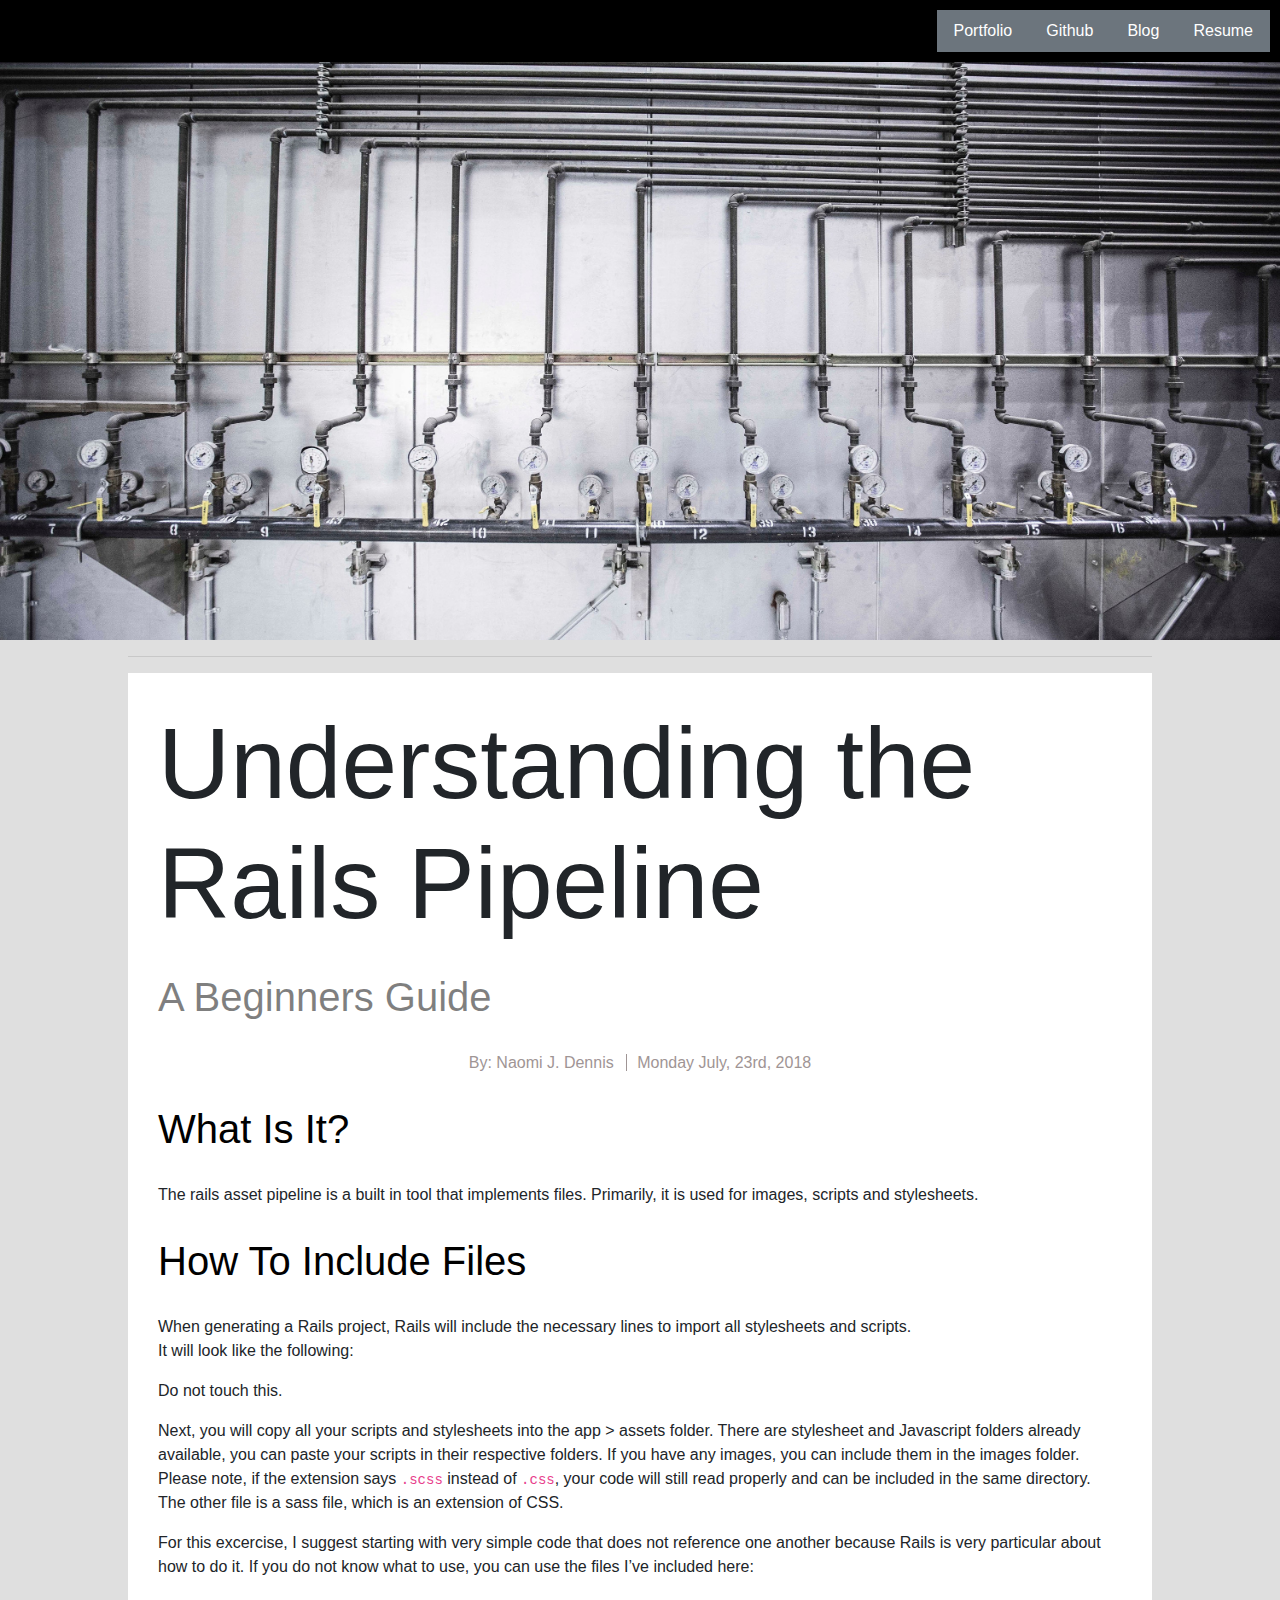
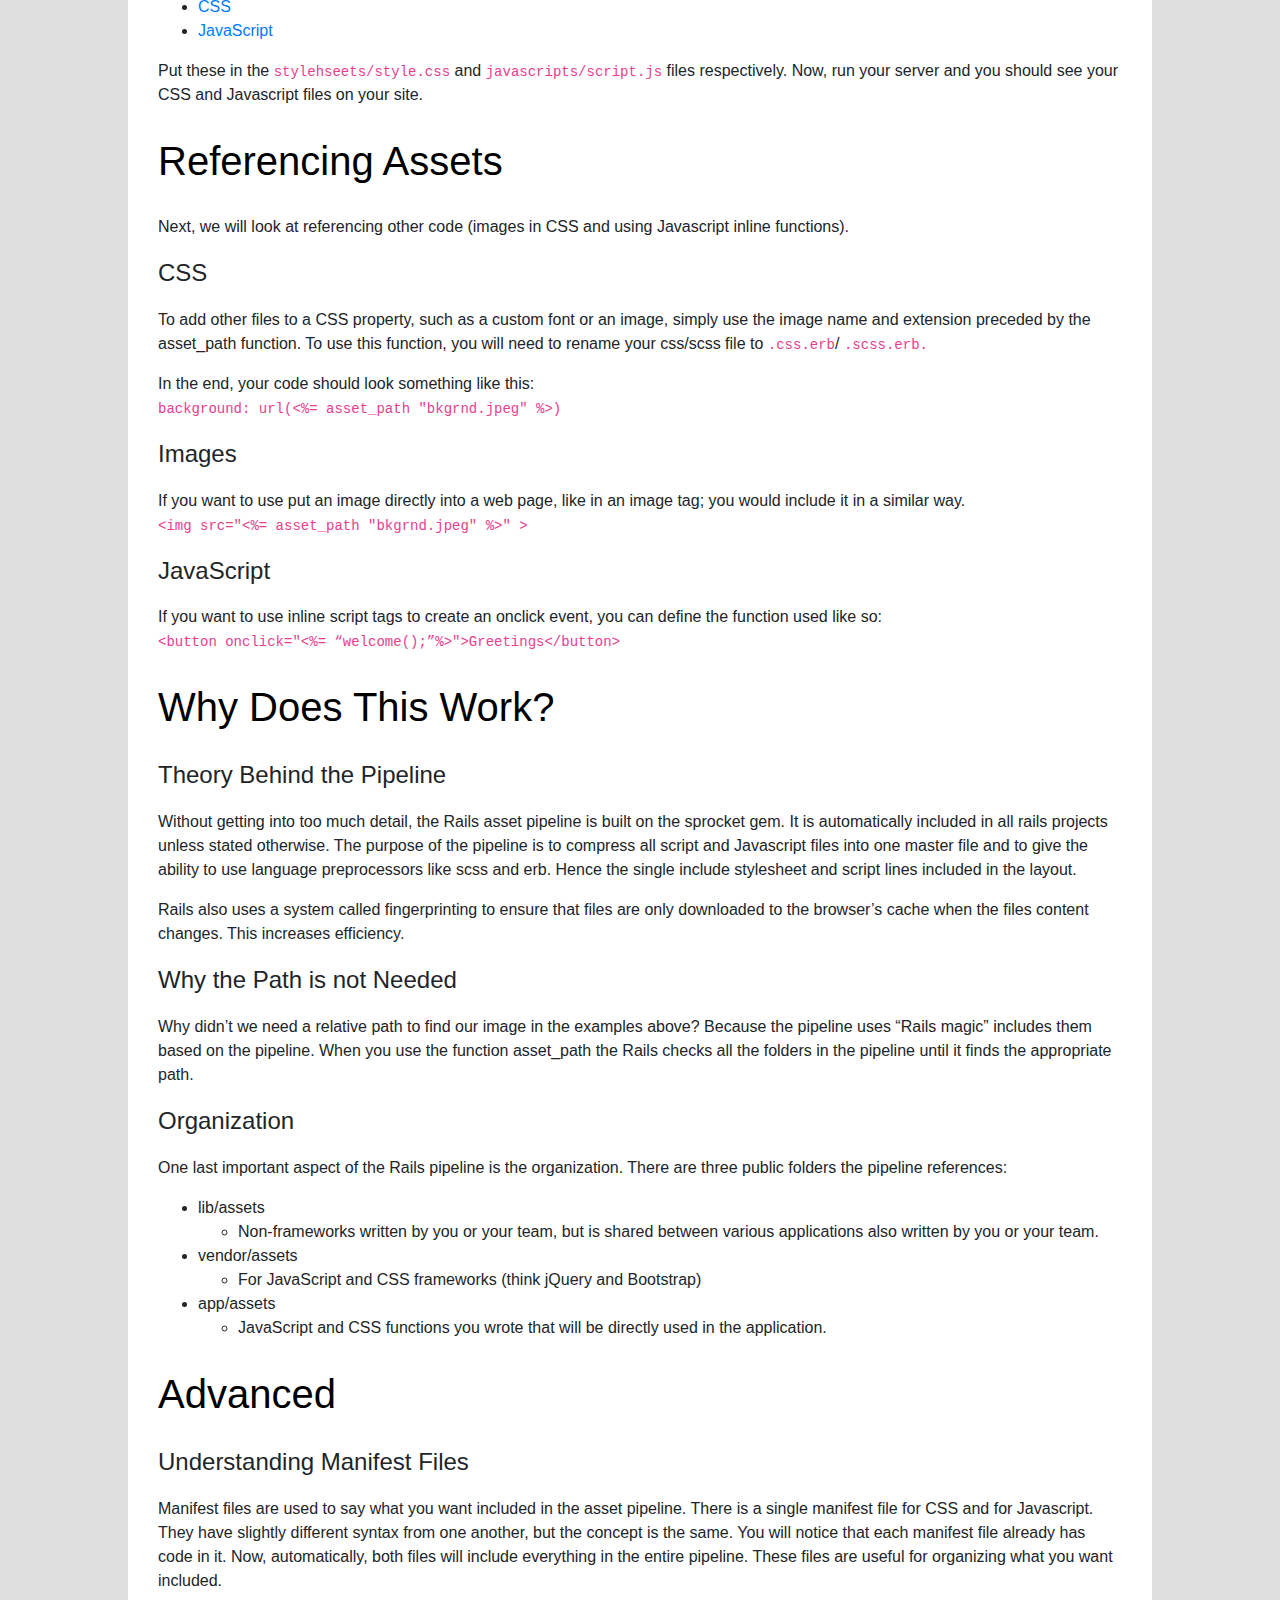
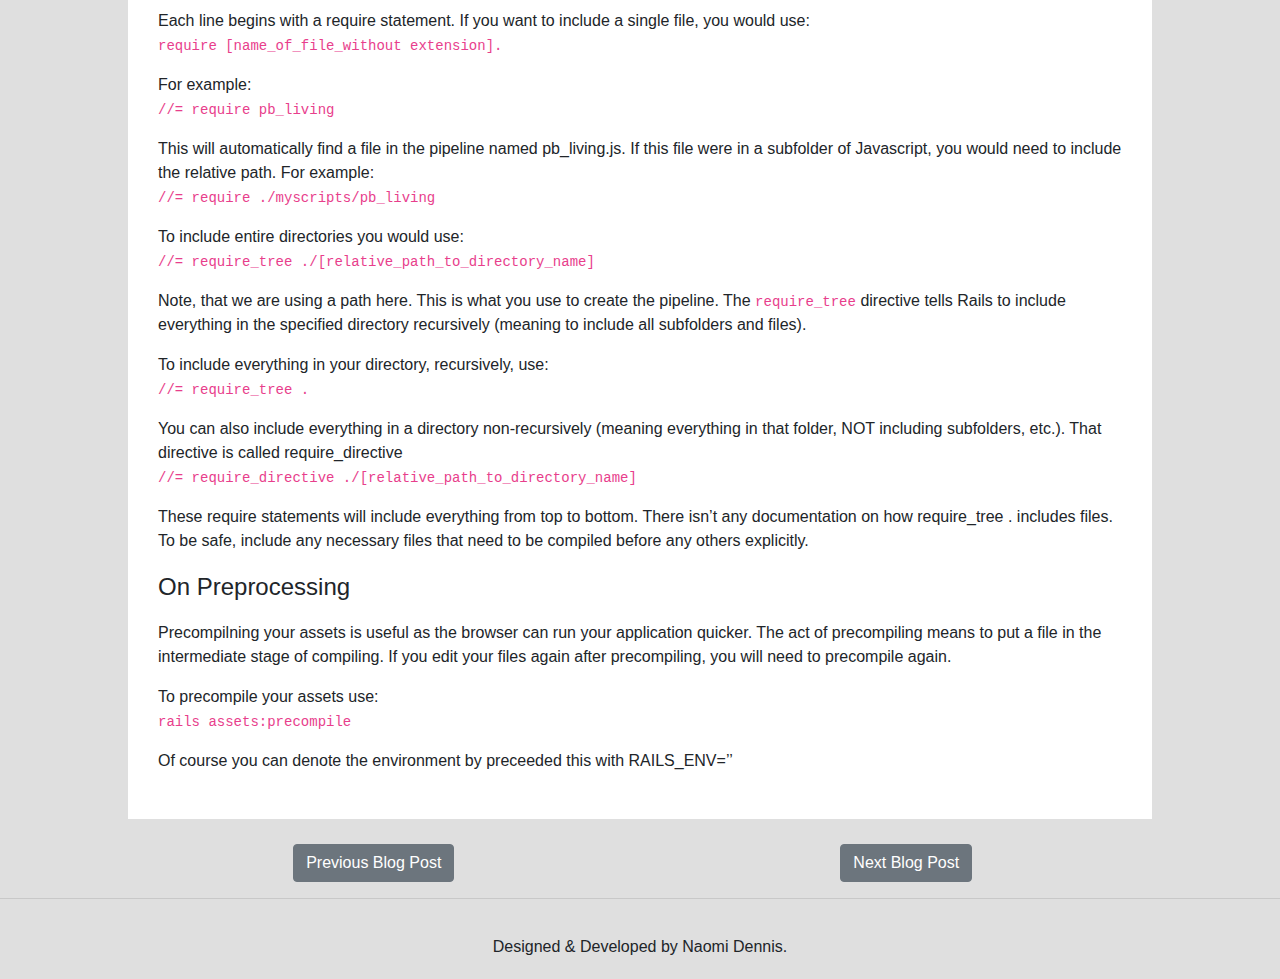
<file: blog_posts/rails_asset_pipeline.html>
<!DOCTYPE html>
<html>

<head>
    <title>Tidbits by Naomi Dennis</title>
    <meta charset="utf-8">
    <link rel="stylesheet" href="https://maxcdn.bootstrapcdn.com/bootstrap/4.0.0/css/bootstrap.min.css" integrity="sha384-Gn5384xqQ1aoWXA+058RXPxPg6fy4IWvTNh0E263XmFcJlSAwiGgFAW/dAiS6JXm"
        crossorigin="anonymous">
    <link rel="stylesheet" href="../styles/main.css">
    <link rel="stylesheet" href="../styles/generic_styles.css">
    <link rel="stylesheet" href="../styles/responsive.css">
    <link rel="stylesheet" href="../styles/blog_styles.css">
</head>

<body>
    	<nav>

		<ul class="nav justify-content-end">
     	<li class="nav-item">
				<a href="../index.html" class="nav-link btn btn-secondary rounded-0 " role="button">Portfolio</a>
			</li>
			<li class="nav-item">
				<a href="https://github.com/Naomi-Dennis/" target="_blank" class="nav-link btn btn-secondary rounded-0" role="button">Github</a>
			</li>

			<li class="nav-item">
				<a href="../blog.html" class="nav-link btn btn-secondary rounded-0">Blog</a>
			</li>
			<li class="nav-item">
				<a href="https://learn.co/Naomi-Dennis/resume" target="_blank" class="nav-link btn btn-secondary rounded-0 ">Resume</a>
			</li>
		</ul>
	</nav>
    <img src='../assets/images/blog/rails_pipeline.jpg' class='blog-pic'>
    <main>
        <hr/>
        <article class='blog-article'>
            <header>
                <h1 id='article-title'>Understanding the Rails Pipeline</h1>
                <h2 id="article-subtitle">A Beginners Guide</h2>
            </header>
            <div class='by-line'>
                <span>By: Naomi J. Dennis</span>
                <span>Monday July, 23rd, 2018</span>
            </div>
            <h2>
                <a id="What_is_it_0"></a>What is it?</h2>
            <p>The rails asset pipeline is a built in tool that implements files. Primarily, it is used for images, scripts
                and stylesheets.</p>
            <h2>
                <a id="How_to_include_files_3"></a>How to include files</h2>
            <p>When generating a Rails project, Rails will include the necessary lines to import all stylesheets and scripts.
                <br> It will look like the following:</p>
                <script src="https://pastebin.com/embed_js/bzwpq38z"></script>
            <p>Do not touch this.</p>
            <p>Next, you will copy all your scripts and stylesheets into the app &gt; assets folder. There are stylesheet and
                Javascript folders already available, you can paste your scripts in their respective folders. If you have
                any images, you can include them in the images folder. Please note, if the extension says
                <code>.scss</code> instead of
                <code>.css</code>, your code will still read properly and can be included in the same directory. The other file
                is a sass file, which is an extension of CSS.</p>
            <p>For this excercise, I suggest starting with very simple code that does not reference one another because Rails
                is very particular about how to do it. If you do not know what to use, you can use the files I’ve included
                here:</p>
            <ul>
                <li>
                    <a href="https://pastebin.com/tZruc58R" target="_blank">CSS</a>
                </li>
                <li>
                    <a href="https://pastebin.com/D2Gd0NLM" target="_blank">JavaScript</a>
                </li>
            </ul>
            <p>Put these in the
                <code>stylehseets/style.css</code> and
                <code>javascripts/script.js</code> files respectively. Now, run your server and you should see your CSS and Javascript
                files on your site.</p>
            <h2>
                <a id="Referencing_assets_21"></a>Referencing assets</h2>
            <p>Next, we will look at referencing other code (images in CSS and using Javascript inline functions).</p>
            <h4>
                <a id="CSS_25"></a>CSS</h4>
            <p>To add other files to a CSS property, such as a custom font or an image, simply use the image name and extension
                preceded by the asset_path function. To use this function, you will need to rename your css/scss file to
                <code>.css.erb</code>/
                <code>.scss.erb.</code>
            </p>
            <p>In the end, your code should look something like this:
                <br>
                <code>background: url(&lt;%= asset_path &quot;bkgrnd.jpeg&quot; %&gt;)</code>
            </p>
            <h4>
                <a id="Images_32"></a>Images</h4>
            <p>If you want to use put an image directly into a web page, like in an image tag; you would include it in a similar
                way.
                <br>
                <code>&lt;img src=&quot;&lt;%= asset_path &quot;bkgrnd.jpeg&quot; %&gt;&quot; &gt;</code>
            </p>
            <h4>
                <a id="JavaScript_37"></a>JavaScript</h4>
            <p>If you want to use inline script tags to create an onclick event, you can define the function used like so:
                <br><code> &lt;button onclick=&quot;&lt;%= “welcome();”%&gt;&quot;&gt;Greetings&lt;/button&gt;</code></p>
            <h2>
                <a id="Why_does_this_work_41"></a>Why does this work?</h2>
            <h4>
                <a id="Theory_Behind_the_Pipeline_43"></a>Theory Behind the Pipeline</h4>
            <p>Without getting into too much detail, the Rails asset pipeline is built on the sprocket gem. It is automatically
                included in all rails projects unless stated otherwise. The purpose of the pipeline is to compress all script
                and Javascript files into one master file and to give the ability to use language preprocessors like scss
                and erb. Hence the single include stylesheet and script lines included in the layout.</p>
            <p>Rails also uses a system called fingerprinting to ensure that files are only downloaded to the browser’s cache
                when the files content changes. This increases efficiency.</p>
            <h4>
                <a id="Why_the_Path_is_not_Needed_48"></a>Why the Path is not Needed</h4>
            <p>Why didn’t we need a relative path to find our image in the examples above? Because the pipeline uses “Rails
                magic” includes them based on the pipeline. When you use the function asset_path the Rails checks all the
                folders in the pipeline until it finds the appropriate path.</p>
            <h4>
                <a id="Organization_51"></a>Organization</h4>
            <p>One last important aspect of the Rails pipeline is the organization. There are three public folders the pipeline
                references:</p>
            <ul>
                <li>lib/assets
                    <ul>
                        <li>Non-frameworks written by you or your team, but is shared between various applications also written
                            by you or your team.</li>
                    </ul>
                </li>
                <li>vendor/assets
                    <ul>
                        <li>For JavaScript and CSS frameworks (think jQuery and Bootstrap)</li>
                    </ul>
                </li>
                <li>app/assets
                    <ul>
                        <li>JavaScript and CSS functions you wrote that will be directly used in the application.</li>
                    </ul>
                </li>
            </ul>
            <h2>
                <a id="Advanced_61"></a>Advanced</h2>
            <h4>
                <a id="Understanding_manifest_files_63"></a>Understanding Manifest Files</h4>
            <p>Manifest files are used to say what you want included in the asset pipeline. There is a single manifest file
                for CSS and for Javascript. They have slightly different syntax from one another, but the concept is the
                same. You will notice that each manifest file already has code in it. Now, automatically, both files will
                include everything in the entire pipeline. These files are useful for organizing what you want included.</p>
            <p>Each line begins with a require statement. If you want to include a single file, you would use:
                <br>
                <code>require [name_of_file_without extension].</code>
            </p>
            <p>For example:
                <br>
                <code>//= require pb_living</code>
            </p>
            <p>This will automatically find a file in the pipeline named pb_living.js. If this file were in a subfolder of Javascript,
                you would need to include the relative path. For example:
                <br>
                <code>//= require ./myscripts/pb_living</code>
            </p>
            <p>To include entire directories you would use:
                <br>
                <code>//= require_tree ./[relative_path_to_directory_name]</code>
            </p>
            <p>Note, that we are using a path here. This is what you use to create the pipeline. The
                <code>require_tree</code> directive tells Rails to include everything in the specified directory recursively (meaning
                to include all subfolders and files).</p>
            <p>To include everything in your directory, recursively, use:
                <br>
                <code>//= require_tree .</code>
            </p>
            <p>You can also include everything in a directory non-recursively (meaning everything in that folder, NOT including
                subfolders, etc.). That directive is called require_directive
                <br>
                <code>//= require_directive ./[relative_path_to_directory_name]</code>
            </p>
            <p>These require statements will include everything from top to bottom. There isn’t any documentation on how require_tree
                . includes files. To be safe, include any necessary files that need to be compiled before any others explicitly.</p>
            <h4>
                <a id="On_Preprocessing_88"></a>On Preprocessing</h4>
            <p>Precompilning your assets is useful as the browser can run your application quicker. The act of precompiling
                means to put a file in the intermediate stage of compiling. If you edit your files again after precompiling,
                you will need to precompile again.</p>
            <p>To precompile your assets use:
                <br>
                <code>rails assets:precompile</code>
            </p>
            <p>Of course you can denote the environment by preceeded this with RAILS_ENV=’’</p>
        </article>
        <div class="top-buffer">
                <div class="left-side">
                    <button type="button" class="btn btn-secondary" id="prev-button">Previous Blog Post</button>
                </div>
                <div class="right-side">
                    <button type="button" class="btn btn-secondary" id="next-button">Next Blog Post</button>
                </div>

                <div class="clear"></div>
            </div>
    </main>
    <hr/>
    <footer>
        Designed &amp; Developed by Naomi Dennis.
    </footer>
    <script src="../assets/javascript/dynamic_blog.js"></script>
    <script src="https://code.jquery.com/jquery-3.2.1.slim.min.js" integrity="sha384-KJ3o2DKtIkvYIK3UENzmM7KCkRr/rE9/Qpg6aAZGJwFDMVNA/GpGFF93hXpG5KkN"
        crossorigin="anonymous"></script>
    <script src="https://cdnjs.cloudflare.com/ajax/libs/popper.js/1.12.9/umd/popper.min.js" integrity="sha384-ApNbgh9B+Y1QKtv3Rn7W3mgPxhU9K/ScQsAP7hUibX39j7fakFPskvXusvfa0b4Q"
        crossorigin="anonymous"></script>
    <script src="https://maxcdn.bootstrapcdn.com/bootstrap/4.0.0/js/bootstrap.min.js" integrity="sha384-JZR6Spejh4U02d8jOt6vLEHfe/JQGiRRSQQxSfFWpi1MquVdAyjUar5+76PVCmYl"
        crossorigin="anonymous"></script>
</body>

</html>
</file>
<file: styles/main.css>
body{
    width: 100%;
    margin: 0 auto;
    background: #dfdfdf;
}
main, footer{
    width: 80%;
    margin: 0 auto;
}
main h1, main h2, main, footer{
    text-align: center;
}
 main h2{
    margin-top: 20px;
    font-size: 2.5em;
}
main .row  div[class^="col-"] .list-container{
    background: #ffffff;
}
main .row div[class^="col-"] .list-container h3{
    text-align:center;
    text-decoration:underline;
}

nav ul{
    text-align: right;
    background: #000;
    width: 100%;
    position: fixed;
    z-index:999;
    padding-bottom: 10px;
    padding-top: 10px

}
 nav ul li:last-child{
   padding-right: 10px;
 }

nav ul li:hover{
    text-decoration: underline;
}

.skills-style{
    font-size: 1.5em;
}

.main-bar{
    position:fixed;
    top: 0;
}

header h2{
    text-align: left;
    background-color: #fff;
    color: rgba(0,0,0,0.3);
    font-style: italic;
}
 section p{
    font-size: 20px;
    text-align:left;
}

#profile-pic{
    width: 200px;
    height: 200px;
    clip-path: circle(90px at center);
}

#email-contact{
    display: block;
    padding-top: 20px;
    font-size: 2em;
}
</file>
<file: styles/generic_styles.css>
.clear-top-gap{
    margin-top: 0;
    padding-top: 0;
}
.clear-bottom-gap{
    margin-bottom: 0;
    padding-bottom: 0;
}
.left-side{
    float: left; 
    width: 48%;
}
.right-side{
    float: right; 
    width:48%; 
}
.clear{
  clear: both;
}
.top-buffer{
    margin-top:25px;
}

footer{
    padding: 20px 20px;
}
section p{
    text-indent: 100px; 
}
</file>
<file: styles/responsive.css>
/* @media only screen and (min-width:1650) {
    body{
        width: 1485px;
    }
 } */
</file>
<file: styles/blog_styles.css>
.by-line{
    font-size: 16px;
    color: #9f9595;
    margin-bottom: 15px;
}
.by-line span:last-child{
    border-left: 1px solid #9f9595;
    padding-left: 10px;
}
.by-line span:first-child{
    padding-right: 8px;
}
article p, article ul li, article ol li{
    text-align: left;
    font-weight: 200;
}
article{
    background: white;

}
header #article-title{
    text-align: left;
    font-size: 100px;
}
header #article-subtitle{
    background: unset;
    color: rgba(0,0,0,0.5);

}
.blog-article{
    width: 100%;
    margin: 0 auto;
    padding: 30px 30px;
    font-family: sans-serif;
}
.blog-article h2{
    margin: 30px 0px;
    color: black;
    background: transparent;
    font-style:unset;
    text-align:center;
    text-transform: capitalize;
    font-weight: 400;
}
.blog-article h4{
    font-weight: 400;
    text-align: left;
    margin: 20px 0px;
}
.blog-article h2,.blog-article h3,.blog-article h4,.blog-article h5{
    text-align: left;
}
.blog-pic{
    width: 100%;
    height: 600px;
    margin-top: 40px;
}
#blog-post-nav-buttons{
    background: #fff;
}
.blog-article .embedPastebin{
    margin: 20px 0px;
}

.blog-article code{
    margin: 20px 0px;
}
</file>
